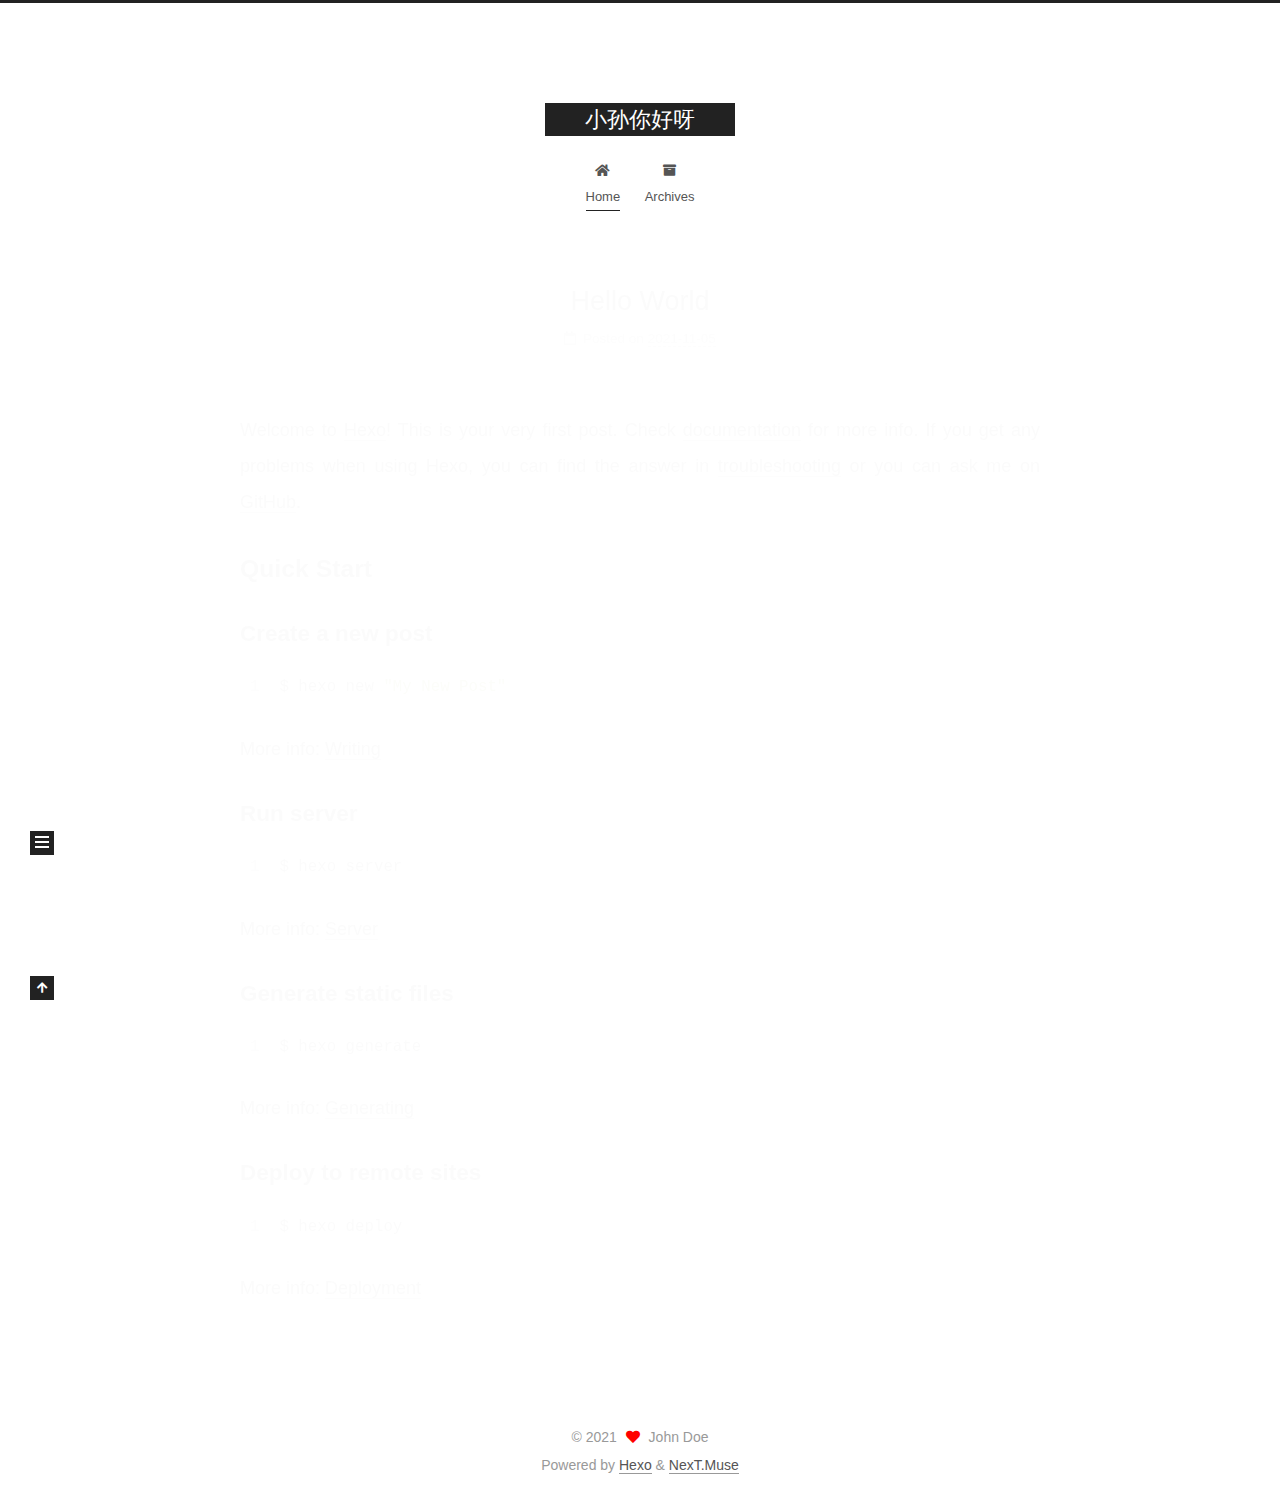
<file: index.html>
<!DOCTYPE html>
<html lang="en">
<head>
  <meta charset="UTF-8">
<meta name="viewport" content="width=device-width, initial-scale=1, maximum-scale=2">
<meta name="theme-color" content="#222">
<meta name="generator" content="Hexo 5.4.0">
  <link rel="apple-touch-icon" sizes="180x180" href="/images/apple-touch-icon-next.png">
  <link rel="icon" type="image/png" sizes="32x32" href="/images/favicon-32x32-next.png">
  <link rel="icon" type="image/png" sizes="16x16" href="/images/favicon-16x16-next.png">
  <link rel="mask-icon" href="/images/logo.svg" color="#222">

<link rel="stylesheet" href="/css/main.css">


<link rel="stylesheet" href="/lib/font-awesome/css/all.min.css">

<script id="hexo-configurations">
    var NexT = window.NexT || {};
    var CONFIG = {"hostname":"example.com","root":"/","scheme":"Muse","version":"7.8.0","exturl":false,"sidebar":{"position":"left","display":"post","padding":18,"offset":12,"onmobile":false},"copycode":{"enable":false,"show_result":false,"style":null},"back2top":{"enable":true,"sidebar":false,"scrollpercent":false},"bookmark":{"enable":false,"color":"#222","save":"auto"},"fancybox":false,"mediumzoom":false,"lazyload":false,"pangu":false,"comments":{"style":"tabs","active":null,"storage":true,"lazyload":false,"nav":null},"algolia":{"hits":{"per_page":10},"labels":{"input_placeholder":"Search for Posts","hits_empty":"We didn't find any results for the search: ${query}","hits_stats":"${hits} results found in ${time} ms"}},"localsearch":{"enable":false,"trigger":"auto","top_n_per_article":1,"unescape":false,"preload":false},"motion":{"enable":true,"async":false,"transition":{"post_block":"fadeIn","post_header":"slideDownIn","post_body":"slideDownIn","coll_header":"slideLeftIn","sidebar":"slideUpIn"}}};
  </script>

  <meta property="og:type" content="website">
<meta property="og:title" content="小孙你好呀">
<meta property="og:url" content="http://example.com/index.html">
<meta property="og:site_name" content="小孙你好呀">
<meta property="og:locale" content="en_US">
<meta property="article:author" content="John Doe">
<meta name="twitter:card" content="summary">

<link rel="canonical" href="http://example.com/">


<script id="page-configurations">
  // https://hexo.io/docs/variables.html
  CONFIG.page = {
    sidebar: "",
    isHome : true,
    isPost : false,
    lang   : 'en'
  };
</script>

  <title>小孙你好呀</title>
  






  <noscript>
  <style>
  .use-motion .brand,
  .use-motion .menu-item,
  .sidebar-inner,
  .use-motion .post-block,
  .use-motion .pagination,
  .use-motion .comments,
  .use-motion .post-header,
  .use-motion .post-body,
  .use-motion .collection-header { opacity: initial; }

  .use-motion .site-title,
  .use-motion .site-subtitle {
    opacity: initial;
    top: initial;
  }

  .use-motion .logo-line-before i { left: initial; }
  .use-motion .logo-line-after i { right: initial; }
  </style>
</noscript>

</head>

<body itemscope itemtype="http://schema.org/WebPage">
  <div class="container use-motion">
    <div class="headband"></div>

    <header class="header" itemscope itemtype="http://schema.org/WPHeader">
      <div class="header-inner"><div class="site-brand-container">
  <div class="site-nav-toggle">
    <div class="toggle" aria-label="Toggle navigation bar">
      <span class="toggle-line toggle-line-first"></span>
      <span class="toggle-line toggle-line-middle"></span>
      <span class="toggle-line toggle-line-last"></span>
    </div>
  </div>

  <div class="site-meta">

    <a href="/" class="brand" rel="start">
      <span class="logo-line-before"><i></i></span>
      <h1 class="site-title">小孙你好呀</h1>
      <span class="logo-line-after"><i></i></span>
    </a>
  </div>

  <div class="site-nav-right">
    <div class="toggle popup-trigger">
    </div>
  </div>
</div>




<nav class="site-nav">
  <ul id="menu" class="main-menu menu">
        <li class="menu-item menu-item-home">

    <a href="/" rel="section"><i class="fa fa-home fa-fw"></i>Home</a>

  </li>
        <li class="menu-item menu-item-archives">

    <a href="/archives/" rel="section"><i class="fa fa-archive fa-fw"></i>Archives</a>

  </li>
  </ul>
</nav>




</div>
    </header>

    
  <div class="back-to-top">
    <i class="fa fa-arrow-up"></i>
    <span>0%</span>
  </div>


    <main class="main">
      <div class="main-inner">
        <div class="content-wrap">
          

          <div class="content index posts-expand">
            
      
  
  
  <article itemscope itemtype="http://schema.org/Article" class="post-block" lang="en">
    <link itemprop="mainEntityOfPage" href="http://example.com/2021/11/05/hello-world/">

    <span hidden itemprop="author" itemscope itemtype="http://schema.org/Person">
      <meta itemprop="image" content="/images/avatar.gif">
      <meta itemprop="name" content="John Doe">
      <meta itemprop="description" content="">
    </span>

    <span hidden itemprop="publisher" itemscope itemtype="http://schema.org/Organization">
      <meta itemprop="name" content="小孙你好呀">
    </span>
      <header class="post-header">
        <h2 class="post-title" itemprop="name headline">
          
            <a href="/2021/11/05/hello-world/" class="post-title-link" itemprop="url">Hello World</a>
        </h2>

        <div class="post-meta">
            <span class="post-meta-item">
              <span class="post-meta-item-icon">
                <i class="far fa-calendar"></i>
              </span>
              <span class="post-meta-item-text">Posted on</span>

              <time title="Created: 2021-11-05 10:51:54" itemprop="dateCreated datePublished" datetime="2021-11-05T10:51:54+08:00">2021-11-05</time>
            </span>

          

        </div>
      </header>

    
    
    
    <div class="post-body" itemprop="articleBody">

      
          <p>Welcome to <a target="_blank" rel="noopener" href="https://hexo.io/">Hexo</a>! This is your very first post. Check <a target="_blank" rel="noopener" href="https://hexo.io/docs/">documentation</a> for more info. If you get any problems when using Hexo, you can find the answer in <a target="_blank" rel="noopener" href="https://hexo.io/docs/troubleshooting.html">troubleshooting</a> or you can ask me on <a target="_blank" rel="noopener" href="https://github.com/hexojs/hexo/issues">GitHub</a>.</p>
<h2 id="Quick-Start"><a href="#Quick-Start" class="headerlink" title="Quick Start"></a>Quick Start</h2><h3 id="Create-a-new-post"><a href="#Create-a-new-post" class="headerlink" title="Create a new post"></a>Create a new post</h3><figure class="highlight bash"><table><tr><td class="gutter"><pre><span class="line">1</span><br></pre></td><td class="code"><pre><span class="line">$ hexo new <span class="string">&quot;My New Post&quot;</span></span><br></pre></td></tr></table></figure>

<p>More info: <a target="_blank" rel="noopener" href="https://hexo.io/docs/writing.html">Writing</a></p>
<h3 id="Run-server"><a href="#Run-server" class="headerlink" title="Run server"></a>Run server</h3><figure class="highlight bash"><table><tr><td class="gutter"><pre><span class="line">1</span><br></pre></td><td class="code"><pre><span class="line">$ hexo server</span><br></pre></td></tr></table></figure>

<p>More info: <a target="_blank" rel="noopener" href="https://hexo.io/docs/server.html">Server</a></p>
<h3 id="Generate-static-files"><a href="#Generate-static-files" class="headerlink" title="Generate static files"></a>Generate static files</h3><figure class="highlight bash"><table><tr><td class="gutter"><pre><span class="line">1</span><br></pre></td><td class="code"><pre><span class="line">$ hexo generate</span><br></pre></td></tr></table></figure>

<p>More info: <a target="_blank" rel="noopener" href="https://hexo.io/docs/generating.html">Generating</a></p>
<h3 id="Deploy-to-remote-sites"><a href="#Deploy-to-remote-sites" class="headerlink" title="Deploy to remote sites"></a>Deploy to remote sites</h3><figure class="highlight bash"><table><tr><td class="gutter"><pre><span class="line">1</span><br></pre></td><td class="code"><pre><span class="line">$ hexo deploy</span><br></pre></td></tr></table></figure>

<p>More info: <a target="_blank" rel="noopener" href="https://hexo.io/docs/one-command-deployment.html">Deployment</a></p>

      
    </div>

    
    
    
      <footer class="post-footer">
        <div class="post-eof"></div>
      </footer>
  </article>
  
  
  


  



          </div>
          

<script>
  window.addEventListener('tabs:register', () => {
    let { activeClass } = CONFIG.comments;
    if (CONFIG.comments.storage) {
      activeClass = localStorage.getItem('comments_active') || activeClass;
    }
    if (activeClass) {
      let activeTab = document.querySelector(`a[href="#comment-${activeClass}"]`);
      if (activeTab) {
        activeTab.click();
      }
    }
  });
  if (CONFIG.comments.storage) {
    window.addEventListener('tabs:click', event => {
      if (!event.target.matches('.tabs-comment .tab-content .tab-pane')) return;
      let commentClass = event.target.classList[1];
      localStorage.setItem('comments_active', commentClass);
    });
  }
</script>

        </div>
          
  
  <div class="toggle sidebar-toggle">
    <span class="toggle-line toggle-line-first"></span>
    <span class="toggle-line toggle-line-middle"></span>
    <span class="toggle-line toggle-line-last"></span>
  </div>

  <aside class="sidebar">
    <div class="sidebar-inner">

      <ul class="sidebar-nav motion-element">
        <li class="sidebar-nav-toc">
          Table of Contents
        </li>
        <li class="sidebar-nav-overview">
          Overview
        </li>
      </ul>

      <!--noindex-->
      <div class="post-toc-wrap sidebar-panel">
      </div>
      <!--/noindex-->

      <div class="site-overview-wrap sidebar-panel">
        <div class="site-author motion-element" itemprop="author" itemscope itemtype="http://schema.org/Person">
  <p class="site-author-name" itemprop="name">John Doe</p>
  <div class="site-description" itemprop="description"></div>
</div>
<div class="site-state-wrap motion-element">
  <nav class="site-state">
      <div class="site-state-item site-state-posts">
          <a href="/archives/">
        
          <span class="site-state-item-count">1</span>
          <span class="site-state-item-name">posts</span>
        </a>
      </div>
  </nav>
</div>



      </div>

    </div>
  </aside>
  <div id="sidebar-dimmer"></div>


      </div>
    </main>

    <footer class="footer">
      <div class="footer-inner">
        

        

<div class="copyright">
  
  &copy; 
  <span itemprop="copyrightYear">2021</span>
  <span class="with-love">
    <i class="fa fa-heart"></i>
  </span>
  <span class="author" itemprop="copyrightHolder">John Doe</span>
</div>
  <div class="powered-by">Powered by <a href="https://hexo.io/" class="theme-link" rel="noopener" target="_blank">Hexo</a> & <a href="https://muse.theme-next.org/" class="theme-link" rel="noopener" target="_blank">NexT.Muse</a>
  </div>

        








      </div>
    </footer>
  </div>

  
  <script src="/lib/anime.min.js"></script>
  <script src="/lib/velocity/velocity.min.js"></script>
  <script src="/lib/velocity/velocity.ui.min.js"></script>

<script src="/js/utils.js"></script>

<script src="/js/motion.js"></script>


<script src="/js/schemes/muse.js"></script>


<script src="/js/next-boot.js"></script>




  















  

  

</body>
</html>
</file>
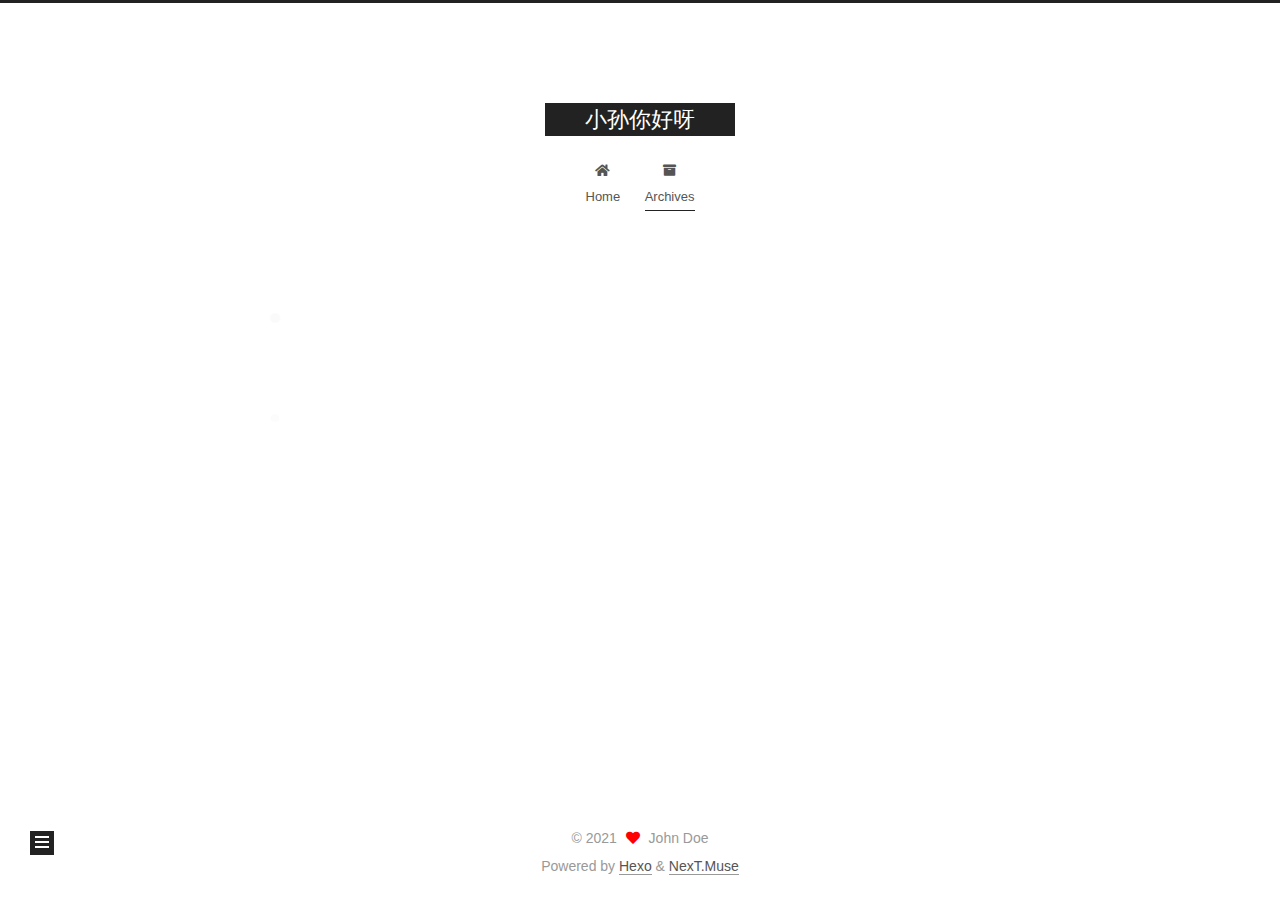
<file: archives/index.html>
<!DOCTYPE html>
<html lang="en">
<head>
  <meta charset="UTF-8">
<meta name="viewport" content="width=device-width, initial-scale=1, maximum-scale=2">
<meta name="theme-color" content="#222">
<meta name="generator" content="Hexo 5.4.0">
  <link rel="apple-touch-icon" sizes="180x180" href="/images/apple-touch-icon-next.png">
  <link rel="icon" type="image/png" sizes="32x32" href="/images/favicon-32x32-next.png">
  <link rel="icon" type="image/png" sizes="16x16" href="/images/favicon-16x16-next.png">
  <link rel="mask-icon" href="/images/logo.svg" color="#222">

<link rel="stylesheet" href="/css/main.css">


<link rel="stylesheet" href="/lib/font-awesome/css/all.min.css">

<script id="hexo-configurations">
    var NexT = window.NexT || {};
    var CONFIG = {"hostname":"example.com","root":"/","scheme":"Muse","version":"7.8.0","exturl":false,"sidebar":{"position":"left","display":"post","padding":18,"offset":12,"onmobile":false},"copycode":{"enable":false,"show_result":false,"style":null},"back2top":{"enable":true,"sidebar":false,"scrollpercent":false},"bookmark":{"enable":false,"color":"#222","save":"auto"},"fancybox":false,"mediumzoom":false,"lazyload":false,"pangu":false,"comments":{"style":"tabs","active":null,"storage":true,"lazyload":false,"nav":null},"algolia":{"hits":{"per_page":10},"labels":{"input_placeholder":"Search for Posts","hits_empty":"We didn't find any results for the search: ${query}","hits_stats":"${hits} results found in ${time} ms"}},"localsearch":{"enable":false,"trigger":"auto","top_n_per_article":1,"unescape":false,"preload":false},"motion":{"enable":true,"async":false,"transition":{"post_block":"fadeIn","post_header":"slideDownIn","post_body":"slideDownIn","coll_header":"slideLeftIn","sidebar":"slideUpIn"}}};
  </script>

  <meta property="og:type" content="website">
<meta property="og:title" content="小孙你好呀">
<meta property="og:url" content="http://example.com/archives/index.html">
<meta property="og:site_name" content="小孙你好呀">
<meta property="og:locale" content="en_US">
<meta property="article:author" content="John Doe">
<meta name="twitter:card" content="summary">

<link rel="canonical" href="http://example.com/archives/">


<script id="page-configurations">
  // https://hexo.io/docs/variables.html
  CONFIG.page = {
    sidebar: "",
    isHome : false,
    isPost : false,
    lang   : 'en'
  };
</script>

  <title>Archive | 小孙你好呀</title>
  






  <noscript>
  <style>
  .use-motion .brand,
  .use-motion .menu-item,
  .sidebar-inner,
  .use-motion .post-block,
  .use-motion .pagination,
  .use-motion .comments,
  .use-motion .post-header,
  .use-motion .post-body,
  .use-motion .collection-header { opacity: initial; }

  .use-motion .site-title,
  .use-motion .site-subtitle {
    opacity: initial;
    top: initial;
  }

  .use-motion .logo-line-before i { left: initial; }
  .use-motion .logo-line-after i { right: initial; }
  </style>
</noscript>

</head>

<body itemscope itemtype="http://schema.org/WebPage">
  <div class="container use-motion">
    <div class="headband"></div>

    <header class="header" itemscope itemtype="http://schema.org/WPHeader">
      <div class="header-inner"><div class="site-brand-container">
  <div class="site-nav-toggle">
    <div class="toggle" aria-label="Toggle navigation bar">
      <span class="toggle-line toggle-line-first"></span>
      <span class="toggle-line toggle-line-middle"></span>
      <span class="toggle-line toggle-line-last"></span>
    </div>
  </div>

  <div class="site-meta">

    <a href="/" class="brand" rel="start">
      <span class="logo-line-before"><i></i></span>
      <h1 class="site-title">小孙你好呀</h1>
      <span class="logo-line-after"><i></i></span>
    </a>
  </div>

  <div class="site-nav-right">
    <div class="toggle popup-trigger">
    </div>
  </div>
</div>




<nav class="site-nav">
  <ul id="menu" class="main-menu menu">
        <li class="menu-item menu-item-home">

    <a href="/" rel="section"><i class="fa fa-home fa-fw"></i>Home</a>

  </li>
        <li class="menu-item menu-item-archives">

    <a href="/archives/" rel="section"><i class="fa fa-archive fa-fw"></i>Archives</a>

  </li>
  </ul>
</nav>




</div>
    </header>

    
  <div class="back-to-top">
    <i class="fa fa-arrow-up"></i>
    <span>0%</span>
  </div>


    <main class="main">
      <div class="main-inner">
        <div class="content-wrap">
          

          <div class="content archive">
            

  
  
  
  <div class="post-block">
    <div class="posts-collapse">
      <div class="collection-title">
        <span class="collection-header">Um..! 1 post. Keep on posting.</span>
      </div>

      
    <div class="collection-year">
      <span class="collection-header">2021</span>
    </div>

  <article itemscope itemtype="http://schema.org/Article">
    <header class="post-header">

      <div class="post-meta">
        <time itemprop="dateCreated"
              datetime="2021-11-05T10:51:54+08:00"
              content="2021-11-05">
          11-05
        </time>
      </div>

      <div class="post-title">
          <a class="post-title-link" href="/2021/11/05/hello-world/" itemprop="url">
            <span itemprop="name">Hello World</span>
          </a>
      </div>

    </header>
  </article>


    </div>
  </div>
  
  
  

  



          </div>
          

<script>
  window.addEventListener('tabs:register', () => {
    let { activeClass } = CONFIG.comments;
    if (CONFIG.comments.storage) {
      activeClass = localStorage.getItem('comments_active') || activeClass;
    }
    if (activeClass) {
      let activeTab = document.querySelector(`a[href="#comment-${activeClass}"]`);
      if (activeTab) {
        activeTab.click();
      }
    }
  });
  if (CONFIG.comments.storage) {
    window.addEventListener('tabs:click', event => {
      if (!event.target.matches('.tabs-comment .tab-content .tab-pane')) return;
      let commentClass = event.target.classList[1];
      localStorage.setItem('comments_active', commentClass);
    });
  }
</script>

        </div>
          
  
  <div class="toggle sidebar-toggle">
    <span class="toggle-line toggle-line-first"></span>
    <span class="toggle-line toggle-line-middle"></span>
    <span class="toggle-line toggle-line-last"></span>
  </div>

  <aside class="sidebar">
    <div class="sidebar-inner">

      <ul class="sidebar-nav motion-element">
        <li class="sidebar-nav-toc">
          Table of Contents
        </li>
        <li class="sidebar-nav-overview">
          Overview
        </li>
      </ul>

      <!--noindex-->
      <div class="post-toc-wrap sidebar-panel">
      </div>
      <!--/noindex-->

      <div class="site-overview-wrap sidebar-panel">
        <div class="site-author motion-element" itemprop="author" itemscope itemtype="http://schema.org/Person">
  <p class="site-author-name" itemprop="name">John Doe</p>
  <div class="site-description" itemprop="description"></div>
</div>
<div class="site-state-wrap motion-element">
  <nav class="site-state">
      <div class="site-state-item site-state-posts">
          <a href="/archives/">
        
          <span class="site-state-item-count">1</span>
          <span class="site-state-item-name">posts</span>
        </a>
      </div>
  </nav>
</div>



      </div>

    </div>
  </aside>
  <div id="sidebar-dimmer"></div>


      </div>
    </main>

    <footer class="footer">
      <div class="footer-inner">
        

        

<div class="copyright">
  
  &copy; 
  <span itemprop="copyrightYear">2021</span>
  <span class="with-love">
    <i class="fa fa-heart"></i>
  </span>
  <span class="author" itemprop="copyrightHolder">John Doe</span>
</div>
  <div class="powered-by">Powered by <a href="https://hexo.io/" class="theme-link" rel="noopener" target="_blank">Hexo</a> & <a href="https://muse.theme-next.org/" class="theme-link" rel="noopener" target="_blank">NexT.Muse</a>
  </div>

        








      </div>
    </footer>
  </div>

  
  <script src="/lib/anime.min.js"></script>
  <script src="/lib/velocity/velocity.min.js"></script>
  <script src="/lib/velocity/velocity.ui.min.js"></script>

<script src="/js/utils.js"></script>

<script src="/js/motion.js"></script>


<script src="/js/schemes/muse.js"></script>


<script src="/js/next-boot.js"></script>




  















  

  

</body>
</html>
</file>
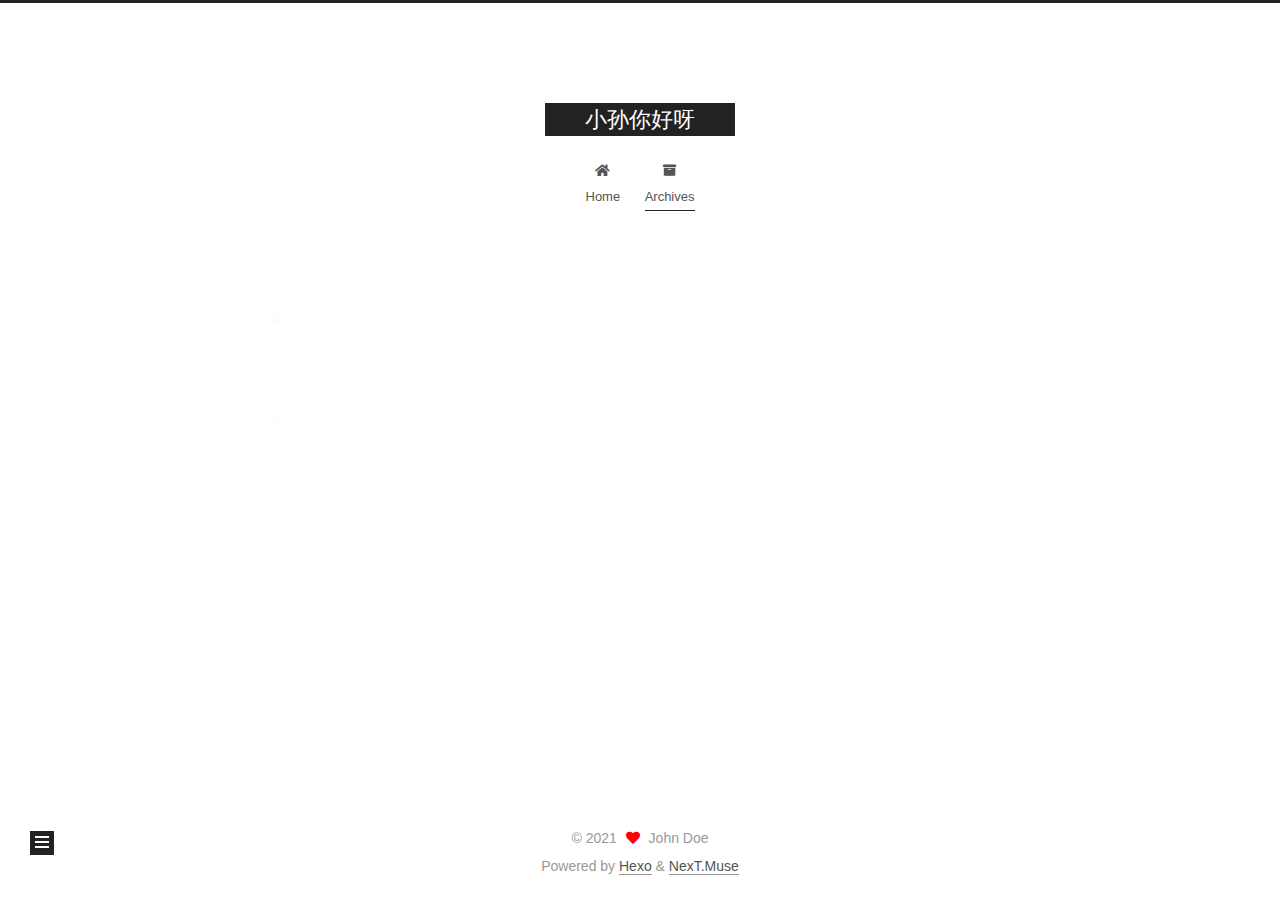
<file: archives/2021/index.html>
<!DOCTYPE html>
<html lang="en">
<head>
  <meta charset="UTF-8">
<meta name="viewport" content="width=device-width, initial-scale=1, maximum-scale=2">
<meta name="theme-color" content="#222">
<meta name="generator" content="Hexo 5.4.0">
  <link rel="apple-touch-icon" sizes="180x180" href="/images/apple-touch-icon-next.png">
  <link rel="icon" type="image/png" sizes="32x32" href="/images/favicon-32x32-next.png">
  <link rel="icon" type="image/png" sizes="16x16" href="/images/favicon-16x16-next.png">
  <link rel="mask-icon" href="/images/logo.svg" color="#222">

<link rel="stylesheet" href="/css/main.css">


<link rel="stylesheet" href="/lib/font-awesome/css/all.min.css">

<script id="hexo-configurations">
    var NexT = window.NexT || {};
    var CONFIG = {"hostname":"example.com","root":"/","scheme":"Muse","version":"7.8.0","exturl":false,"sidebar":{"position":"left","display":"post","padding":18,"offset":12,"onmobile":false},"copycode":{"enable":false,"show_result":false,"style":null},"back2top":{"enable":true,"sidebar":false,"scrollpercent":false},"bookmark":{"enable":false,"color":"#222","save":"auto"},"fancybox":false,"mediumzoom":false,"lazyload":false,"pangu":false,"comments":{"style":"tabs","active":null,"storage":true,"lazyload":false,"nav":null},"algolia":{"hits":{"per_page":10},"labels":{"input_placeholder":"Search for Posts","hits_empty":"We didn't find any results for the search: ${query}","hits_stats":"${hits} results found in ${time} ms"}},"localsearch":{"enable":false,"trigger":"auto","top_n_per_article":1,"unescape":false,"preload":false},"motion":{"enable":true,"async":false,"transition":{"post_block":"fadeIn","post_header":"slideDownIn","post_body":"slideDownIn","coll_header":"slideLeftIn","sidebar":"slideUpIn"}}};
  </script>

  <meta property="og:type" content="website">
<meta property="og:title" content="小孙你好呀">
<meta property="og:url" content="http://example.com/archives/2021/index.html">
<meta property="og:site_name" content="小孙你好呀">
<meta property="og:locale" content="en_US">
<meta property="article:author" content="John Doe">
<meta name="twitter:card" content="summary">

<link rel="canonical" href="http://example.com/archives/2021/">


<script id="page-configurations">
  // https://hexo.io/docs/variables.html
  CONFIG.page = {
    sidebar: "",
    isHome : false,
    isPost : false,
    lang   : 'en'
  };
</script>

  <title>Archive | 小孙你好呀</title>
  






  <noscript>
  <style>
  .use-motion .brand,
  .use-motion .menu-item,
  .sidebar-inner,
  .use-motion .post-block,
  .use-motion .pagination,
  .use-motion .comments,
  .use-motion .post-header,
  .use-motion .post-body,
  .use-motion .collection-header { opacity: initial; }

  .use-motion .site-title,
  .use-motion .site-subtitle {
    opacity: initial;
    top: initial;
  }

  .use-motion .logo-line-before i { left: initial; }
  .use-motion .logo-line-after i { right: initial; }
  </style>
</noscript>

</head>

<body itemscope itemtype="http://schema.org/WebPage">
  <div class="container use-motion">
    <div class="headband"></div>

    <header class="header" itemscope itemtype="http://schema.org/WPHeader">
      <div class="header-inner"><div class="site-brand-container">
  <div class="site-nav-toggle">
    <div class="toggle" aria-label="Toggle navigation bar">
      <span class="toggle-line toggle-line-first"></span>
      <span class="toggle-line toggle-line-middle"></span>
      <span class="toggle-line toggle-line-last"></span>
    </div>
  </div>

  <div class="site-meta">

    <a href="/" class="brand" rel="start">
      <span class="logo-line-before"><i></i></span>
      <h1 class="site-title">小孙你好呀</h1>
      <span class="logo-line-after"><i></i></span>
    </a>
  </div>

  <div class="site-nav-right">
    <div class="toggle popup-trigger">
    </div>
  </div>
</div>




<nav class="site-nav">
  <ul id="menu" class="main-menu menu">
        <li class="menu-item menu-item-home">

    <a href="/" rel="section"><i class="fa fa-home fa-fw"></i>Home</a>

  </li>
        <li class="menu-item menu-item-archives">

    <a href="/archives/" rel="section"><i class="fa fa-archive fa-fw"></i>Archives</a>

  </li>
  </ul>
</nav>




</div>
    </header>

    
  <div class="back-to-top">
    <i class="fa fa-arrow-up"></i>
    <span>0%</span>
  </div>


    <main class="main">
      <div class="main-inner">
        <div class="content-wrap">
          

          <div class="content archive">
            

  
  
  
  <div class="post-block">
    <div class="posts-collapse">
      <div class="collection-title">
        <span class="collection-header">Um..! 1 post. Keep on posting.</span>
      </div>

      
    <div class="collection-year">
      <span class="collection-header">2021</span>
    </div>

  <article itemscope itemtype="http://schema.org/Article">
    <header class="post-header">

      <div class="post-meta">
        <time itemprop="dateCreated"
              datetime="2021-11-05T10:51:54+08:00"
              content="2021-11-05">
          11-05
        </time>
      </div>

      <div class="post-title">
          <a class="post-title-link" href="/2021/11/05/hello-world/" itemprop="url">
            <span itemprop="name">Hello World</span>
          </a>
      </div>

    </header>
  </article>


    </div>
  </div>
  
  
  

  



          </div>
          

<script>
  window.addEventListener('tabs:register', () => {
    let { activeClass } = CONFIG.comments;
    if (CONFIG.comments.storage) {
      activeClass = localStorage.getItem('comments_active') || activeClass;
    }
    if (activeClass) {
      let activeTab = document.querySelector(`a[href="#comment-${activeClass}"]`);
      if (activeTab) {
        activeTab.click();
      }
    }
  });
  if (CONFIG.comments.storage) {
    window.addEventListener('tabs:click', event => {
      if (!event.target.matches('.tabs-comment .tab-content .tab-pane')) return;
      let commentClass = event.target.classList[1];
      localStorage.setItem('comments_active', commentClass);
    });
  }
</script>

        </div>
          
  
  <div class="toggle sidebar-toggle">
    <span class="toggle-line toggle-line-first"></span>
    <span class="toggle-line toggle-line-middle"></span>
    <span class="toggle-line toggle-line-last"></span>
  </div>

  <aside class="sidebar">
    <div class="sidebar-inner">

      <ul class="sidebar-nav motion-element">
        <li class="sidebar-nav-toc">
          Table of Contents
        </li>
        <li class="sidebar-nav-overview">
          Overview
        </li>
      </ul>

      <!--noindex-->
      <div class="post-toc-wrap sidebar-panel">
      </div>
      <!--/noindex-->

      <div class="site-overview-wrap sidebar-panel">
        <div class="site-author motion-element" itemprop="author" itemscope itemtype="http://schema.org/Person">
  <p class="site-author-name" itemprop="name">John Doe</p>
  <div class="site-description" itemprop="description"></div>
</div>
<div class="site-state-wrap motion-element">
  <nav class="site-state">
      <div class="site-state-item site-state-posts">
          <a href="/archives/">
        
          <span class="site-state-item-count">1</span>
          <span class="site-state-item-name">posts</span>
        </a>
      </div>
  </nav>
</div>



      </div>

    </div>
  </aside>
  <div id="sidebar-dimmer"></div>


      </div>
    </main>

    <footer class="footer">
      <div class="footer-inner">
        

        

<div class="copyright">
  
  &copy; 
  <span itemprop="copyrightYear">2021</span>
  <span class="with-love">
    <i class="fa fa-heart"></i>
  </span>
  <span class="author" itemprop="copyrightHolder">John Doe</span>
</div>
  <div class="powered-by">Powered by <a href="https://hexo.io/" class="theme-link" rel="noopener" target="_blank">Hexo</a> & <a href="https://muse.theme-next.org/" class="theme-link" rel="noopener" target="_blank">NexT.Muse</a>
  </div>

        








      </div>
    </footer>
  </div>

  
  <script src="/lib/anime.min.js"></script>
  <script src="/lib/velocity/velocity.min.js"></script>
  <script src="/lib/velocity/velocity.ui.min.js"></script>

<script src="/js/utils.js"></script>

<script src="/js/motion.js"></script>


<script src="/js/schemes/muse.js"></script>


<script src="/js/next-boot.js"></script>




  















  

  

</body>
</html>
</file>
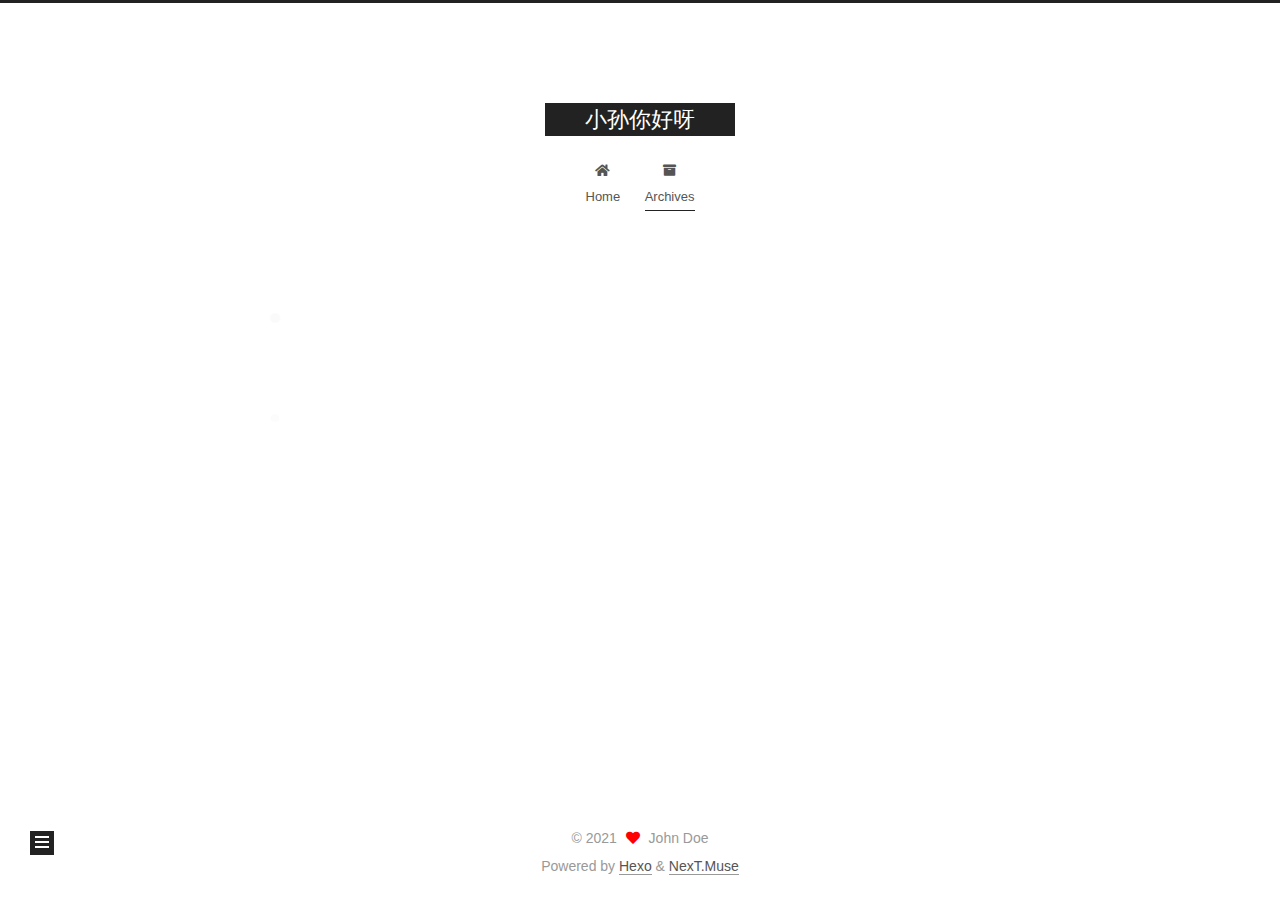
<file: archives/2021/11/index.html>
<!DOCTYPE html>
<html lang="en">
<head>
  <meta charset="UTF-8">
<meta name="viewport" content="width=device-width, initial-scale=1, maximum-scale=2">
<meta name="theme-color" content="#222">
<meta name="generator" content="Hexo 5.4.0">
  <link rel="apple-touch-icon" sizes="180x180" href="/images/apple-touch-icon-next.png">
  <link rel="icon" type="image/png" sizes="32x32" href="/images/favicon-32x32-next.png">
  <link rel="icon" type="image/png" sizes="16x16" href="/images/favicon-16x16-next.png">
  <link rel="mask-icon" href="/images/logo.svg" color="#222">

<link rel="stylesheet" href="/css/main.css">


<link rel="stylesheet" href="/lib/font-awesome/css/all.min.css">

<script id="hexo-configurations">
    var NexT = window.NexT || {};
    var CONFIG = {"hostname":"example.com","root":"/","scheme":"Muse","version":"7.8.0","exturl":false,"sidebar":{"position":"left","display":"post","padding":18,"offset":12,"onmobile":false},"copycode":{"enable":false,"show_result":false,"style":null},"back2top":{"enable":true,"sidebar":false,"scrollpercent":false},"bookmark":{"enable":false,"color":"#222","save":"auto"},"fancybox":false,"mediumzoom":false,"lazyload":false,"pangu":false,"comments":{"style":"tabs","active":null,"storage":true,"lazyload":false,"nav":null},"algolia":{"hits":{"per_page":10},"labels":{"input_placeholder":"Search for Posts","hits_empty":"We didn't find any results for the search: ${query}","hits_stats":"${hits} results found in ${time} ms"}},"localsearch":{"enable":false,"trigger":"auto","top_n_per_article":1,"unescape":false,"preload":false},"motion":{"enable":true,"async":false,"transition":{"post_block":"fadeIn","post_header":"slideDownIn","post_body":"slideDownIn","coll_header":"slideLeftIn","sidebar":"slideUpIn"}}};
  </script>

  <meta property="og:type" content="website">
<meta property="og:title" content="小孙你好呀">
<meta property="og:url" content="http://example.com/archives/2021/11/index.html">
<meta property="og:site_name" content="小孙你好呀">
<meta property="og:locale" content="en_US">
<meta property="article:author" content="John Doe">
<meta name="twitter:card" content="summary">

<link rel="canonical" href="http://example.com/archives/2021/11/">


<script id="page-configurations">
  // https://hexo.io/docs/variables.html
  CONFIG.page = {
    sidebar: "",
    isHome : false,
    isPost : false,
    lang   : 'en'
  };
</script>

  <title>Archive | 小孙你好呀</title>
  






  <noscript>
  <style>
  .use-motion .brand,
  .use-motion .menu-item,
  .sidebar-inner,
  .use-motion .post-block,
  .use-motion .pagination,
  .use-motion .comments,
  .use-motion .post-header,
  .use-motion .post-body,
  .use-motion .collection-header { opacity: initial; }

  .use-motion .site-title,
  .use-motion .site-subtitle {
    opacity: initial;
    top: initial;
  }

  .use-motion .logo-line-before i { left: initial; }
  .use-motion .logo-line-after i { right: initial; }
  </style>
</noscript>

</head>

<body itemscope itemtype="http://schema.org/WebPage">
  <div class="container use-motion">
    <div class="headband"></div>

    <header class="header" itemscope itemtype="http://schema.org/WPHeader">
      <div class="header-inner"><div class="site-brand-container">
  <div class="site-nav-toggle">
    <div class="toggle" aria-label="Toggle navigation bar">
      <span class="toggle-line toggle-line-first"></span>
      <span class="toggle-line toggle-line-middle"></span>
      <span class="toggle-line toggle-line-last"></span>
    </div>
  </div>

  <div class="site-meta">

    <a href="/" class="brand" rel="start">
      <span class="logo-line-before"><i></i></span>
      <h1 class="site-title">小孙你好呀</h1>
      <span class="logo-line-after"><i></i></span>
    </a>
  </div>

  <div class="site-nav-right">
    <div class="toggle popup-trigger">
    </div>
  </div>
</div>




<nav class="site-nav">
  <ul id="menu" class="main-menu menu">
        <li class="menu-item menu-item-home">

    <a href="/" rel="section"><i class="fa fa-home fa-fw"></i>Home</a>

  </li>
        <li class="menu-item menu-item-archives">

    <a href="/archives/" rel="section"><i class="fa fa-archive fa-fw"></i>Archives</a>

  </li>
  </ul>
</nav>




</div>
    </header>

    
  <div class="back-to-top">
    <i class="fa fa-arrow-up"></i>
    <span>0%</span>
  </div>


    <main class="main">
      <div class="main-inner">
        <div class="content-wrap">
          

          <div class="content archive">
            

  
  
  
  <div class="post-block">
    <div class="posts-collapse">
      <div class="collection-title">
        <span class="collection-header">Um..! 1 post. Keep on posting.</span>
      </div>

      
    <div class="collection-year">
      <span class="collection-header">2021</span>
    </div>

  <article itemscope itemtype="http://schema.org/Article">
    <header class="post-header">

      <div class="post-meta">
        <time itemprop="dateCreated"
              datetime="2021-11-05T10:51:54+08:00"
              content="2021-11-05">
          11-05
        </time>
      </div>

      <div class="post-title">
          <a class="post-title-link" href="/2021/11/05/hello-world/" itemprop="url">
            <span itemprop="name">Hello World</span>
          </a>
      </div>

    </header>
  </article>


    </div>
  </div>
  
  
  

  



          </div>
          

<script>
  window.addEventListener('tabs:register', () => {
    let { activeClass } = CONFIG.comments;
    if (CONFIG.comments.storage) {
      activeClass = localStorage.getItem('comments_active') || activeClass;
    }
    if (activeClass) {
      let activeTab = document.querySelector(`a[href="#comment-${activeClass}"]`);
      if (activeTab) {
        activeTab.click();
      }
    }
  });
  if (CONFIG.comments.storage) {
    window.addEventListener('tabs:click', event => {
      if (!event.target.matches('.tabs-comment .tab-content .tab-pane')) return;
      let commentClass = event.target.classList[1];
      localStorage.setItem('comments_active', commentClass);
    });
  }
</script>

        </div>
          
  
  <div class="toggle sidebar-toggle">
    <span class="toggle-line toggle-line-first"></span>
    <span class="toggle-line toggle-line-middle"></span>
    <span class="toggle-line toggle-line-last"></span>
  </div>

  <aside class="sidebar">
    <div class="sidebar-inner">

      <ul class="sidebar-nav motion-element">
        <li class="sidebar-nav-toc">
          Table of Contents
        </li>
        <li class="sidebar-nav-overview">
          Overview
        </li>
      </ul>

      <!--noindex-->
      <div class="post-toc-wrap sidebar-panel">
      </div>
      <!--/noindex-->

      <div class="site-overview-wrap sidebar-panel">
        <div class="site-author motion-element" itemprop="author" itemscope itemtype="http://schema.org/Person">
  <p class="site-author-name" itemprop="name">John Doe</p>
  <div class="site-description" itemprop="description"></div>
</div>
<div class="site-state-wrap motion-element">
  <nav class="site-state">
      <div class="site-state-item site-state-posts">
          <a href="/archives/">
        
          <span class="site-state-item-count">1</span>
          <span class="site-state-item-name">posts</span>
        </a>
      </div>
  </nav>
</div>



      </div>

    </div>
  </aside>
  <div id="sidebar-dimmer"></div>


      </div>
    </main>

    <footer class="footer">
      <div class="footer-inner">
        

        

<div class="copyright">
  
  &copy; 
  <span itemprop="copyrightYear">2021</span>
  <span class="with-love">
    <i class="fa fa-heart"></i>
  </span>
  <span class="author" itemprop="copyrightHolder">John Doe</span>
</div>
  <div class="powered-by">Powered by <a href="https://hexo.io/" class="theme-link" rel="noopener" target="_blank">Hexo</a> & <a href="https://muse.theme-next.org/" class="theme-link" rel="noopener" target="_blank">NexT.Muse</a>
  </div>

        








      </div>
    </footer>
  </div>

  
  <script src="/lib/anime.min.js"></script>
  <script src="/lib/velocity/velocity.min.js"></script>
  <script src="/lib/velocity/velocity.ui.min.js"></script>

<script src="/js/utils.js"></script>

<script src="/js/motion.js"></script>


<script src="/js/schemes/muse.js"></script>


<script src="/js/next-boot.js"></script>




  















  

  

</body>
</html>
</file>
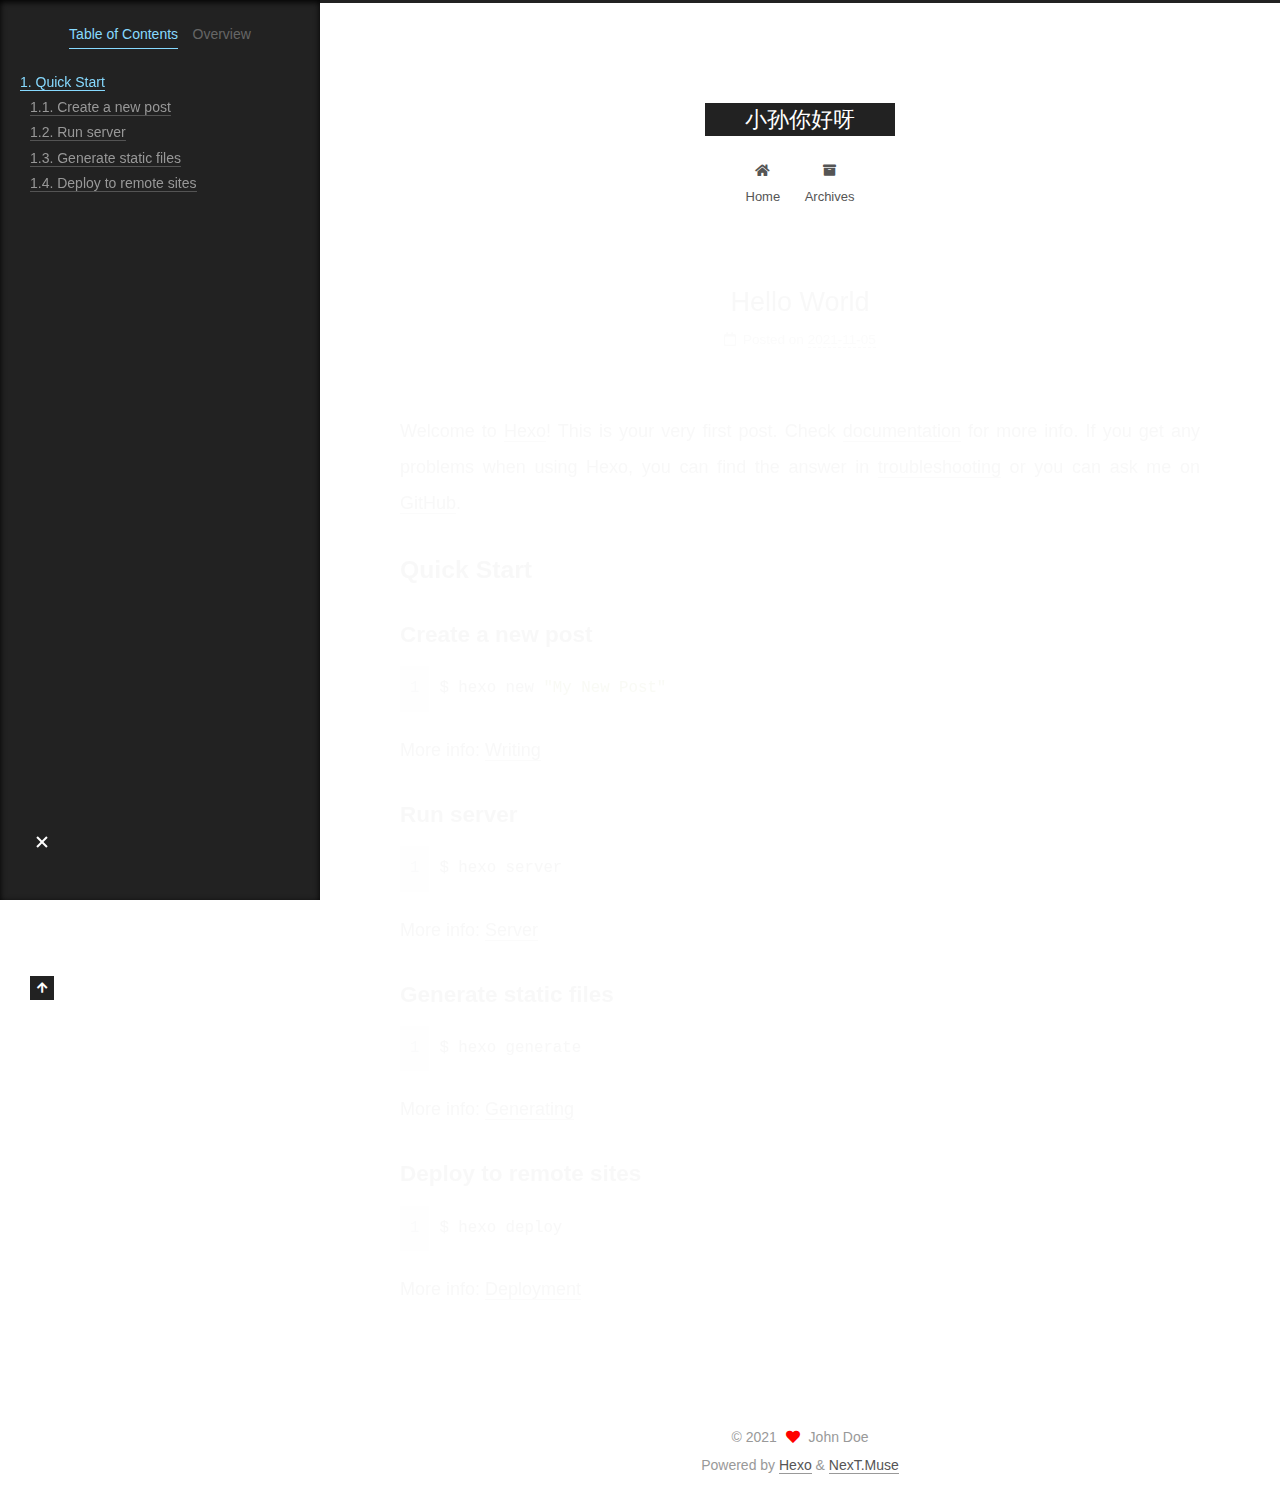
<file: 2021/11/05/hello-world/index.html>
<!DOCTYPE html>
<html lang="en">
<head>
  <meta charset="UTF-8">
<meta name="viewport" content="width=device-width, initial-scale=1, maximum-scale=2">
<meta name="theme-color" content="#222">
<meta name="generator" content="Hexo 5.4.0">
  <link rel="apple-touch-icon" sizes="180x180" href="/images/apple-touch-icon-next.png">
  <link rel="icon" type="image/png" sizes="32x32" href="/images/favicon-32x32-next.png">
  <link rel="icon" type="image/png" sizes="16x16" href="/images/favicon-16x16-next.png">
  <link rel="mask-icon" href="/images/logo.svg" color="#222">

<link rel="stylesheet" href="/css/main.css">


<link rel="stylesheet" href="/lib/font-awesome/css/all.min.css">

<script id="hexo-configurations">
    var NexT = window.NexT || {};
    var CONFIG = {"hostname":"example.com","root":"/","scheme":"Muse","version":"7.8.0","exturl":false,"sidebar":{"position":"left","display":"post","padding":18,"offset":12,"onmobile":false},"copycode":{"enable":false,"show_result":false,"style":null},"back2top":{"enable":true,"sidebar":false,"scrollpercent":false},"bookmark":{"enable":false,"color":"#222","save":"auto"},"fancybox":false,"mediumzoom":false,"lazyload":false,"pangu":false,"comments":{"style":"tabs","active":null,"storage":true,"lazyload":false,"nav":null},"algolia":{"hits":{"per_page":10},"labels":{"input_placeholder":"Search for Posts","hits_empty":"We didn't find any results for the search: ${query}","hits_stats":"${hits} results found in ${time} ms"}},"localsearch":{"enable":false,"trigger":"auto","top_n_per_article":1,"unescape":false,"preload":false},"motion":{"enable":true,"async":false,"transition":{"post_block":"fadeIn","post_header":"slideDownIn","post_body":"slideDownIn","coll_header":"slideLeftIn","sidebar":"slideUpIn"}}};
  </script>

  <meta name="description" content="Welcome to Hexo! This is your very first post. Check documentation for more info. If you get any problems when using Hexo, you can find the answer in troubleshooting or you can ask me on GitHub. Quick">
<meta property="og:type" content="article">
<meta property="og:title" content="Hello World">
<meta property="og:url" content="http://example.com/2021/11/05/hello-world/index.html">
<meta property="og:site_name" content="小孙你好呀">
<meta property="og:description" content="Welcome to Hexo! This is your very first post. Check documentation for more info. If you get any problems when using Hexo, you can find the answer in troubleshooting or you can ask me on GitHub. Quick">
<meta property="og:locale" content="en_US">
<meta property="article:published_time" content="2021-11-05T02:51:54.465Z">
<meta property="article:modified_time" content="2021-11-05T02:51:54.465Z">
<meta property="article:author" content="John Doe">
<meta name="twitter:card" content="summary">

<link rel="canonical" href="http://example.com/2021/11/05/hello-world/">


<script id="page-configurations">
  // https://hexo.io/docs/variables.html
  CONFIG.page = {
    sidebar: "",
    isHome : false,
    isPost : true,
    lang   : 'en'
  };
</script>

  <title>Hello World | 小孙你好呀</title>
  






  <noscript>
  <style>
  .use-motion .brand,
  .use-motion .menu-item,
  .sidebar-inner,
  .use-motion .post-block,
  .use-motion .pagination,
  .use-motion .comments,
  .use-motion .post-header,
  .use-motion .post-body,
  .use-motion .collection-header { opacity: initial; }

  .use-motion .site-title,
  .use-motion .site-subtitle {
    opacity: initial;
    top: initial;
  }

  .use-motion .logo-line-before i { left: initial; }
  .use-motion .logo-line-after i { right: initial; }
  </style>
</noscript>

</head>

<body itemscope itemtype="http://schema.org/WebPage">
  <div class="container use-motion">
    <div class="headband"></div>

    <header class="header" itemscope itemtype="http://schema.org/WPHeader">
      <div class="header-inner"><div class="site-brand-container">
  <div class="site-nav-toggle">
    <div class="toggle" aria-label="Toggle navigation bar">
      <span class="toggle-line toggle-line-first"></span>
      <span class="toggle-line toggle-line-middle"></span>
      <span class="toggle-line toggle-line-last"></span>
    </div>
  </div>

  <div class="site-meta">

    <a href="/" class="brand" rel="start">
      <span class="logo-line-before"><i></i></span>
      <h1 class="site-title">小孙你好呀</h1>
      <span class="logo-line-after"><i></i></span>
    </a>
  </div>

  <div class="site-nav-right">
    <div class="toggle popup-trigger">
    </div>
  </div>
</div>




<nav class="site-nav">
  <ul id="menu" class="main-menu menu">
        <li class="menu-item menu-item-home">

    <a href="/" rel="section"><i class="fa fa-home fa-fw"></i>Home</a>

  </li>
        <li class="menu-item menu-item-archives">

    <a href="/archives/" rel="section"><i class="fa fa-archive fa-fw"></i>Archives</a>

  </li>
  </ul>
</nav>




</div>
    </header>

    
  <div class="back-to-top">
    <i class="fa fa-arrow-up"></i>
    <span>0%</span>
  </div>


    <main class="main">
      <div class="main-inner">
        <div class="content-wrap">
          

          <div class="content post posts-expand">
            

    
  
  
  <article itemscope itemtype="http://schema.org/Article" class="post-block" lang="en">
    <link itemprop="mainEntityOfPage" href="http://example.com/2021/11/05/hello-world/">

    <span hidden itemprop="author" itemscope itemtype="http://schema.org/Person">
      <meta itemprop="image" content="/images/avatar.gif">
      <meta itemprop="name" content="John Doe">
      <meta itemprop="description" content="">
    </span>

    <span hidden itemprop="publisher" itemscope itemtype="http://schema.org/Organization">
      <meta itemprop="name" content="小孙你好呀">
    </span>
      <header class="post-header">
        <h1 class="post-title" itemprop="name headline">
          Hello World
        </h1>

        <div class="post-meta">
            <span class="post-meta-item">
              <span class="post-meta-item-icon">
                <i class="far fa-calendar"></i>
              </span>
              <span class="post-meta-item-text">Posted on</span>

              <time title="Created: 2021-11-05 10:51:54" itemprop="dateCreated datePublished" datetime="2021-11-05T10:51:54+08:00">2021-11-05</time>
            </span>

          

        </div>
      </header>

    
    
    
    <div class="post-body" itemprop="articleBody">

      
        <p>Welcome to <a target="_blank" rel="noopener" href="https://hexo.io/">Hexo</a>! This is your very first post. Check <a target="_blank" rel="noopener" href="https://hexo.io/docs/">documentation</a> for more info. If you get any problems when using Hexo, you can find the answer in <a target="_blank" rel="noopener" href="https://hexo.io/docs/troubleshooting.html">troubleshooting</a> or you can ask me on <a target="_blank" rel="noopener" href="https://github.com/hexojs/hexo/issues">GitHub</a>.</p>
<h2 id="Quick-Start"><a href="#Quick-Start" class="headerlink" title="Quick Start"></a>Quick Start</h2><h3 id="Create-a-new-post"><a href="#Create-a-new-post" class="headerlink" title="Create a new post"></a>Create a new post</h3><figure class="highlight bash"><table><tr><td class="gutter"><pre><span class="line">1</span><br></pre></td><td class="code"><pre><span class="line">$ hexo new <span class="string">&quot;My New Post&quot;</span></span><br></pre></td></tr></table></figure>

<p>More info: <a target="_blank" rel="noopener" href="https://hexo.io/docs/writing.html">Writing</a></p>
<h3 id="Run-server"><a href="#Run-server" class="headerlink" title="Run server"></a>Run server</h3><figure class="highlight bash"><table><tr><td class="gutter"><pre><span class="line">1</span><br></pre></td><td class="code"><pre><span class="line">$ hexo server</span><br></pre></td></tr></table></figure>

<p>More info: <a target="_blank" rel="noopener" href="https://hexo.io/docs/server.html">Server</a></p>
<h3 id="Generate-static-files"><a href="#Generate-static-files" class="headerlink" title="Generate static files"></a>Generate static files</h3><figure class="highlight bash"><table><tr><td class="gutter"><pre><span class="line">1</span><br></pre></td><td class="code"><pre><span class="line">$ hexo generate</span><br></pre></td></tr></table></figure>

<p>More info: <a target="_blank" rel="noopener" href="https://hexo.io/docs/generating.html">Generating</a></p>
<h3 id="Deploy-to-remote-sites"><a href="#Deploy-to-remote-sites" class="headerlink" title="Deploy to remote sites"></a>Deploy to remote sites</h3><figure class="highlight bash"><table><tr><td class="gutter"><pre><span class="line">1</span><br></pre></td><td class="code"><pre><span class="line">$ hexo deploy</span><br></pre></td></tr></table></figure>

<p>More info: <a target="_blank" rel="noopener" href="https://hexo.io/docs/one-command-deployment.html">Deployment</a></p>

    </div>

    
    
    

      <footer class="post-footer">

        


        
      </footer>
    
  </article>
  
  
  



          </div>
          

<script>
  window.addEventListener('tabs:register', () => {
    let { activeClass } = CONFIG.comments;
    if (CONFIG.comments.storage) {
      activeClass = localStorage.getItem('comments_active') || activeClass;
    }
    if (activeClass) {
      let activeTab = document.querySelector(`a[href="#comment-${activeClass}"]`);
      if (activeTab) {
        activeTab.click();
      }
    }
  });
  if (CONFIG.comments.storage) {
    window.addEventListener('tabs:click', event => {
      if (!event.target.matches('.tabs-comment .tab-content .tab-pane')) return;
      let commentClass = event.target.classList[1];
      localStorage.setItem('comments_active', commentClass);
    });
  }
</script>

        </div>
          
  
  <div class="toggle sidebar-toggle">
    <span class="toggle-line toggle-line-first"></span>
    <span class="toggle-line toggle-line-middle"></span>
    <span class="toggle-line toggle-line-last"></span>
  </div>

  <aside class="sidebar">
    <div class="sidebar-inner">

      <ul class="sidebar-nav motion-element">
        <li class="sidebar-nav-toc">
          Table of Contents
        </li>
        <li class="sidebar-nav-overview">
          Overview
        </li>
      </ul>

      <!--noindex-->
      <div class="post-toc-wrap sidebar-panel">
          <div class="post-toc motion-element"><ol class="nav"><li class="nav-item nav-level-2"><a class="nav-link" href="#Quick-Start"><span class="nav-number">1.</span> <span class="nav-text">Quick Start</span></a><ol class="nav-child"><li class="nav-item nav-level-3"><a class="nav-link" href="#Create-a-new-post"><span class="nav-number">1.1.</span> <span class="nav-text">Create a new post</span></a></li><li class="nav-item nav-level-3"><a class="nav-link" href="#Run-server"><span class="nav-number">1.2.</span> <span class="nav-text">Run server</span></a></li><li class="nav-item nav-level-3"><a class="nav-link" href="#Generate-static-files"><span class="nav-number">1.3.</span> <span class="nav-text">Generate static files</span></a></li><li class="nav-item nav-level-3"><a class="nav-link" href="#Deploy-to-remote-sites"><span class="nav-number">1.4.</span> <span class="nav-text">Deploy to remote sites</span></a></li></ol></li></ol></div>
      </div>
      <!--/noindex-->

      <div class="site-overview-wrap sidebar-panel">
        <div class="site-author motion-element" itemprop="author" itemscope itemtype="http://schema.org/Person">
  <p class="site-author-name" itemprop="name">John Doe</p>
  <div class="site-description" itemprop="description"></div>
</div>
<div class="site-state-wrap motion-element">
  <nav class="site-state">
      <div class="site-state-item site-state-posts">
          <a href="/archives/">
        
          <span class="site-state-item-count">1</span>
          <span class="site-state-item-name">posts</span>
        </a>
      </div>
  </nav>
</div>



      </div>

    </div>
  </aside>
  <div id="sidebar-dimmer"></div>


      </div>
    </main>

    <footer class="footer">
      <div class="footer-inner">
        

        

<div class="copyright">
  
  &copy; 
  <span itemprop="copyrightYear">2021</span>
  <span class="with-love">
    <i class="fa fa-heart"></i>
  </span>
  <span class="author" itemprop="copyrightHolder">John Doe</span>
</div>
  <div class="powered-by">Powered by <a href="https://hexo.io/" class="theme-link" rel="noopener" target="_blank">Hexo</a> & <a href="https://muse.theme-next.org/" class="theme-link" rel="noopener" target="_blank">NexT.Muse</a>
  </div>

        








      </div>
    </footer>
  </div>

  
  <script src="/lib/anime.min.js"></script>
  <script src="/lib/velocity/velocity.min.js"></script>
  <script src="/lib/velocity/velocity.ui.min.js"></script>

<script src="/js/utils.js"></script>

<script src="/js/motion.js"></script>


<script src="/js/schemes/muse.js"></script>


<script src="/js/next-boot.js"></script>




  















  

  

</body>
</html>
</file>
<file: css/main.css>
:root {
  --body-bg-color: #fff;
  --content-bg-color: #fff;
  --card-bg-color: #f5f5f5;
  --text-color: #555;
  --blockquote-color: #666;
  --link-color: #555;
  --link-hover-color: #222;
  --brand-color: #fff;
  --brand-hover-color: #fff;
  --table-row-odd-bg-color: #f9f9f9;
  --table-row-hover-bg-color: #f5f5f5;
  --menu-item-bg-color: #f5f5f5;
  --btn-default-bg: #222;
  --btn-default-color: #fff;
  --btn-default-border-color: #222;
  --btn-default-hover-bg: #fff;
  --btn-default-hover-color: #222;
  --btn-default-hover-border-color: #222;
}
html {
  line-height: 1.15; /* 1 */
  -webkit-text-size-adjust: 100%; /* 2 */
}
body {
  margin: 0;
}
main {
  display: block;
}
h1 {
  font-size: 2em;
  margin: 0.67em 0;
}
hr {
  box-sizing: content-box; /* 1 */
  height: 0; /* 1 */
  overflow: visible; /* 2 */
}
pre {
  font-family: monospace, monospace; /* 1 */
  font-size: 1em; /* 2 */
}
a {
  background: transparent;
}
abbr[title] {
  border-bottom: none; /* 1 */
  text-decoration: underline; /* 2 */
  text-decoration: underline dotted; /* 2 */
}
b,
strong {
  font-weight: bolder;
}
code,
kbd,
samp {
  font-family: monospace, monospace; /* 1 */
  font-size: 1em; /* 2 */
}
small {
  font-size: 80%;
}
sub,
sup {
  font-size: 75%;
  line-height: 0;
  position: relative;
  vertical-align: baseline;
}
sub {
  bottom: -0.25em;
}
sup {
  top: -0.5em;
}
img {
  border-style: none;
}
button,
input,
optgroup,
select,
textarea {
  font-family: inherit; /* 1 */
  font-size: 100%; /* 1 */
  line-height: 1.15; /* 1 */
  margin: 0; /* 2 */
}
button,
input {
/* 1 */
  overflow: visible;
}
button,
select {
/* 1 */
  text-transform: none;
}
button,
[type='button'],
[type='reset'],
[type='submit'] {
  -webkit-appearance: button;
}
button::-moz-focus-inner,
[type='button']::-moz-focus-inner,
[type='reset']::-moz-focus-inner,
[type='submit']::-moz-focus-inner {
  border-style: none;
  padding: 0;
}
button:-moz-focusring,
[type='button']:-moz-focusring,
[type='reset']:-moz-focusring,
[type='submit']:-moz-focusring {
  outline: 1px dotted ButtonText;
}
fieldset {
  padding: 0.35em 0.75em 0.625em;
}
legend {
  box-sizing: border-box; /* 1 */
  color: inherit; /* 2 */
  display: table; /* 1 */
  max-width: 100%; /* 1 */
  padding: 0; /* 3 */
  white-space: normal; /* 1 */
}
progress {
  vertical-align: baseline;
}
textarea {
  overflow: auto;
}
[type='checkbox'],
[type='radio'] {
  box-sizing: border-box; /* 1 */
  padding: 0; /* 2 */
}
[type='number']::-webkit-inner-spin-button,
[type='number']::-webkit-outer-spin-button {
  height: auto;
}
[type='search'] {
  outline-offset: -2px; /* 2 */
  -webkit-appearance: textfield; /* 1 */
}
[type='search']::-webkit-search-decoration {
  -webkit-appearance: none;
}
::-webkit-file-upload-button {
  font: inherit; /* 2 */
  -webkit-appearance: button; /* 1 */
}
details {
  display: block;
}
summary {
  display: list-item;
}
template {
  display: none;
}
[hidden] {
  display: none;
}
::selection {
  background: #262a30;
  color: #eee;
}
html,
body {
  height: 100%;
}
body {
  background: var(--body-bg-color);
  color: var(--text-color);
  font-family: 'Lato', "PingFang SC", "Microsoft YaHei", sans-serif;
  font-size: 1em;
  line-height: 2;
}
@media (max-width: 991px) {
  body {
    padding-left: 0 !important;
    padding-right: 0 !important;
  }
}
h1,
h2,
h3,
h4,
h5,
h6 {
  font-family: 'Lato', "PingFang SC", "Microsoft YaHei", sans-serif;
  font-weight: bold;
  line-height: 1.5;
  margin: 20px 0 15px;
}
h1 {
  font-size: 1.5em;
}
h2 {
  font-size: 1.375em;
}
h3 {
  font-size: 1.25em;
}
h4 {
  font-size: 1.125em;
}
h5 {
  font-size: 1em;
}
h6 {
  font-size: 0.875em;
}
p {
  margin: 0 0 20px 0;
}
a,
span.exturl {
  border-bottom: 1px solid #999;
  color: var(--link-color);
  outline: 0;
  text-decoration: none;
  overflow-wrap: break-word;
  word-wrap: break-word;
  cursor: pointer;
}
a:hover,
span.exturl:hover {
  border-bottom-color: var(--link-hover-color);
  color: var(--link-hover-color);
}
iframe,
img,
video {
  display: block;
  margin-left: auto;
  margin-right: auto;
  max-width: 100%;
}
hr {
  background-image: repeating-linear-gradient(-45deg, #ddd, #ddd 4px, transparent 4px, transparent 8px);
  border: 0;
  height: 3px;
  margin: 40px 0;
}
blockquote {
  border-left: 4px solid #ddd;
  color: var(--blockquote-color);
  margin: 0;
  padding: 0 15px;
}
blockquote cite::before {
  content: '-';
  padding: 0 5px;
}
dt {
  font-weight: bold;
}
dd {
  margin: 0;
  padding: 0;
}
kbd {
  background-color: #f5f5f5;
  background-image: linear-gradient(#eee, #fff, #eee);
  border: 1px solid #ccc;
  border-radius: 0.2em;
  box-shadow: 0.1em 0.1em 0.2em rgba(0,0,0,0.1);
  color: #555;
  font-family: inherit;
  padding: 0.1em 0.3em;
  white-space: nowrap;
}
.table-container {
  overflow: auto;
}
table {
  border-collapse: collapse;
  border-spacing: 0;
  font-size: 0.875em;
  margin: 0 0 20px 0;
  width: 100%;
}
tbody tr:nth-of-type(odd) {
  background: var(--table-row-odd-bg-color);
}
tbody tr:hover {
  background: var(--table-row-hover-bg-color);
}
caption,
th,
td {
  font-weight: normal;
  padding: 8px;
  vertical-align: middle;
}
th,
td {
  border: 1px solid #ddd;
  border-bottom: 3px solid #ddd;
}
th {
  font-weight: 700;
  padding-bottom: 10px;
}
td {
  border-bottom-width: 1px;
}
.btn {
  background: var(--btn-default-bg);
  border: 2px solid var(--btn-default-border-color);
  border-radius: 0;
  color: var(--btn-default-color);
  display: inline-block;
  font-size: 0.875em;
  line-height: 2;
  padding: 0 20px;
  text-decoration: none;
  transition-property: background-color;
  transition-delay: 0s;
  transition-duration: 0.2s;
  transition-timing-function: ease-in-out;
}
.btn:hover {
  background: var(--btn-default-hover-bg);
  border-color: var(--btn-default-hover-border-color);
  color: var(--btn-default-hover-color);
}
.btn + .btn {
  margin: 0 0 8px 8px;
}
.btn .fa-fw {
  text-align: left;
  width: 1.285714285714286em;
}
.toggle {
  line-height: 0;
}
.toggle .toggle-line {
  background: #fff;
  display: inline-block;
  height: 2px;
  left: 0;
  position: relative;
  top: 0;
  transition: all 0.4s;
  vertical-align: top;
  width: 100%;
}
.toggle .toggle-line:not(:first-child) {
  margin-top: 3px;
}
.toggle.toggle-arrow .toggle-line-first {
  left: 50%;
  top: 2px;
  transform: rotate(45deg);
  width: 50%;
}
.toggle.toggle-arrow .toggle-line-middle {
  left: 2px;
  width: 90%;
}
.toggle.toggle-arrow .toggle-line-last {
  left: 50%;
  top: -2px;
  transform: rotate(-45deg);
  width: 50%;
}
.toggle.toggle-close .toggle-line-first {
  transform: rotate(-45deg);
  top: 5px;
}
.toggle.toggle-close .toggle-line-middle {
  opacity: 0;
}
.toggle.toggle-close .toggle-line-last {
  transform: rotate(45deg);
  top: -5px;
}
.highlight,
pre {
  background: #f7f7f7;
  color: #4d4d4c;
  line-height: 1.6;
  margin: 0 auto 20px;
}
pre,
code {
  font-family: consolas, Menlo, monospace, "PingFang SC", "Microsoft YaHei";
}
code {
  background: #eee;
  border-radius: 3px;
  color: #555;
  padding: 2px 4px;
  overflow-wrap: break-word;
  word-wrap: break-word;
}
.highlight *::selection {
  background: #d6d6d6;
}
.highlight pre {
  border: 0;
  margin: 0;
  padding: 10px 0;
}
.highlight table {
  border: 0;
  margin: 0;
  width: auto;
}
.highlight td {
  border: 0;
  padding: 0;
}
.highlight figcaption {
  background: #eff2f3;
  color: #4d4d4c;
  display: flex;
  font-size: 0.875em;
  justify-content: space-between;
  line-height: 1.2;
  padding: 0.5em;
}
.highlight figcaption a {
  color: #4d4d4c;
}
.highlight figcaption a:hover {
  border-bottom-color: #4d4d4c;
}
.highlight .gutter {
  -moz-user-select: none;
  -ms-user-select: none;
  -webkit-user-select: none;
  user-select: none;
}
.highlight .gutter pre {
  background: #eff2f3;
  color: #869194;
  padding-left: 10px;
  padding-right: 10px;
  text-align: right;
}
.highlight .code pre {
  background: #f7f7f7;
  padding-left: 10px;
  width: 100%;
}
.gist table {
  width: auto;
}
.gist table td {
  border: 0;
}
pre {
  overflow: auto;
  padding: 10px;
}
pre code {
  background: none;
  color: #4d4d4c;
  font-size: 0.875em;
  padding: 0;
  text-shadow: none;
}
pre .deletion {
  background: #fdd;
}
pre .addition {
  background: #dfd;
}
pre .meta {
  color: #eab700;
  -moz-user-select: none;
  -ms-user-select: none;
  -webkit-user-select: none;
  user-select: none;
}
pre .comment {
  color: #8e908c;
}
pre .variable,
pre .attribute,
pre .tag,
pre .name,
pre .regexp,
pre .ruby .constant,
pre .xml .tag .title,
pre .xml .pi,
pre .xml .doctype,
pre .html .doctype,
pre .css .id,
pre .css .class,
pre .css .pseudo {
  color: #c82829;
}
pre .number,
pre .preprocessor,
pre .built_in,
pre .builtin-name,
pre .literal,
pre .params,
pre .constant,
pre .command {
  color: #f5871f;
}
pre .ruby .class .title,
pre .css .rules .attribute,
pre .string,
pre .symbol,
pre .value,
pre .inheritance,
pre .header,
pre .ruby .symbol,
pre .xml .cdata,
pre .special,
pre .formula {
  color: #718c00;
}
pre .title,
pre .css .hexcolor {
  color: #3e999f;
}
pre .function,
pre .python .decorator,
pre .python .title,
pre .ruby .function .title,
pre .ruby .title .keyword,
pre .perl .sub,
pre .javascript .title,
pre .coffeescript .title {
  color: #4271ae;
}
pre .keyword,
pre .javascript .function {
  color: #8959a8;
}
.blockquote-center {
  border-left: none;
  margin: 40px 0;
  padding: 0;
  position: relative;
  text-align: center;
}
.blockquote-center .fa {
  display: block;
  opacity: 0.6;
  position: absolute;
  width: 100%;
}
.blockquote-center .fa-quote-left {
  border-top: 1px solid #ccc;
  text-align: left;
  top: -20px;
}
.blockquote-center .fa-quote-right {
  border-bottom: 1px solid #ccc;
  text-align: right;
  bottom: -20px;
}
.blockquote-center p,
.blockquote-center div {
  text-align: center;
}
.post-body .group-picture img {
  margin: 0 auto;
  padding: 0 3px;
}
.group-picture-row {
  margin-bottom: 6px;
  overflow: hidden;
}
.group-picture-column {
  float: left;
  margin-bottom: 10px;
}
.post-body .label {
  color: #555;
  display: inline;
  padding: 0 2px;
}
.post-body .label.default {
  background: #f0f0f0;
}
.post-body .label.primary {
  background: #efe6f7;
}
.post-body .label.info {
  background: #e5f2f8;
}
.post-body .label.success {
  background: #e7f4e9;
}
.post-body .label.warning {
  background: #fcf6e1;
}
.post-body .label.danger {
  background: #fae8eb;
}
.post-body .tabs {
  margin-bottom: 20px;
}
.post-body .tabs,
.tabs-comment {
  display: block;
  padding-top: 10px;
  position: relative;
}
.post-body .tabs ul.nav-tabs,
.tabs-comment ul.nav-tabs {
  display: flex;
  flex-wrap: wrap;
  margin: 0;
  margin-bottom: -1px;
  padding: 0;
}
@media (max-width: 413px) {
  .post-body .tabs ul.nav-tabs,
  .tabs-comment ul.nav-tabs {
    display: block;
    margin-bottom: 5px;
  }
}
.post-body .tabs ul.nav-tabs li.tab,
.tabs-comment ul.nav-tabs li.tab {
  border-bottom: 1px solid #ddd;
  border-left: 1px solid transparent;
  border-right: 1px solid transparent;
  border-top: 3px solid transparent;
  flex-grow: 1;
  list-style-type: none;
  border-radius: 0 0 0 0;
}
@media (max-width: 413px) {
  .post-body .tabs ul.nav-tabs li.tab,
  .tabs-comment ul.nav-tabs li.tab {
    border-bottom: 1px solid transparent;
    border-left: 3px solid transparent;
    border-right: 1px solid transparent;
    border-top: 1px solid transparent;
  }
}
@media (max-width: 413px) {
  .post-body .tabs ul.nav-tabs li.tab,
  .tabs-comment ul.nav-tabs li.tab {
    border-radius: 0;
  }
}
.post-body .tabs ul.nav-tabs li.tab a,
.tabs-comment ul.nav-tabs li.tab a {
  border-bottom: initial;
  display: block;
  line-height: 1.8;
  outline: 0;
  padding: 0.25em 0.75em;
  text-align: center;
  transition-delay: 0s;
  transition-duration: 0.2s;
  transition-timing-function: ease-out;
}
.post-body .tabs ul.nav-tabs li.tab a i,
.tabs-comment ul.nav-tabs li.tab a i {
  width: 1.285714285714286em;
}
.post-body .tabs ul.nav-tabs li.tab.active,
.tabs-comment ul.nav-tabs li.tab.active {
  border-bottom: 1px solid transparent;
  border-left: 1px solid #ddd;
  border-right: 1px solid #ddd;
  border-top: 3px solid #fc6423;
}
@media (max-width: 413px) {
  .post-body .tabs ul.nav-tabs li.tab.active,
  .tabs-comment ul.nav-tabs li.tab.active {
    border-bottom: 1px solid #ddd;
    border-left: 3px solid #fc6423;
    border-right: 1px solid #ddd;
    border-top: 1px solid #ddd;
  }
}
.post-body .tabs ul.nav-tabs li.tab.active a,
.tabs-comment ul.nav-tabs li.tab.active a {
  color: var(--link-color);
  cursor: default;
}
.post-body .tabs .tab-content .tab-pane,
.tabs-comment .tab-content .tab-pane {
  border: 1px solid #ddd;
  border-top: 0;
  padding: 20px 20px 0 20px;
  border-radius: 0;
}
.post-body .tabs .tab-content .tab-pane:not(.active),
.tabs-comment .tab-content .tab-pane:not(.active) {
  display: none;
}
.post-body .tabs .tab-content .tab-pane.active,
.tabs-comment .tab-content .tab-pane.active {
  display: block;
}
.post-body .tabs .tab-content .tab-pane.active:nth-of-type(1),
.tabs-comment .tab-content .tab-pane.active:nth-of-type(1) {
  border-radius: 0 0 0 0;
}
@media (max-width: 413px) {
  .post-body .tabs .tab-content .tab-pane.active:nth-of-type(1),
  .tabs-comment .tab-content .tab-pane.active:nth-of-type(1) {
    border-radius: 0;
  }
}
.post-body .note {
  border-radius: 3px;
  margin-bottom: 20px;
  padding: 1em;
  position: relative;
  border: 1px solid #eee;
  border-left-width: 5px;
}
.post-body .note h2,
.post-body .note h3,
.post-body .note h4,
.post-body .note h5,
.post-body .note h6 {
  margin-top: 0;
  border-bottom: initial;
  margin-bottom: 0;
  padding-top: 0;
}
.post-body .note p:first-child,
.post-body .note ul:first-child,
.post-body .note ol:first-child,
.post-body .note table:first-child,
.post-body .note pre:first-child,
.post-body .note blockquote:first-child,
.post-body .note img:first-child {
  margin-top: 0;
}
.post-body .note p:last-child,
.post-body .note ul:last-child,
.post-body .note ol:last-child,
.post-body .note table:last-child,
.post-body .note pre:last-child,
.post-body .note blockquote:last-child,
.post-body .note img:last-child {
  margin-bottom: 0;
}
.post-body .note.default {
  border-left-color: #777;
}
.post-body .note.default h2,
.post-body .note.default h3,
.post-body .note.default h4,
.post-body .note.default h5,
.post-body .note.default h6 {
  color: #777;
}
.post-body .note.primary {
  border-left-color: #6f42c1;
}
.post-body .note.primary h2,
.post-body .note.primary h3,
.post-body .note.primary h4,
.post-body .note.primary h5,
.post-body .note.primary h6 {
  color: #6f42c1;
}
.post-body .note.info {
  border-left-color: #428bca;
}
.post-body .note.info h2,
.post-body .note.info h3,
.post-body .note.info h4,
.post-body .note.info h5,
.post-body .note.info h6 {
  color: #428bca;
}
.post-body .note.success {
  border-left-color: #5cb85c;
}
.post-body .note.success h2,
.post-body .note.success h3,
.post-body .note.success h4,
.post-body .note.success h5,
.post-body .note.success h6 {
  color: #5cb85c;
}
.post-body .note.warning {
  border-left-color: #f0ad4e;
}
.post-body .note.warning h2,
.post-body .note.warning h3,
.post-body .note.warning h4,
.post-body .note.warning h5,
.post-body .note.warning h6 {
  color: #f0ad4e;
}
.post-body .note.danger {
  border-left-color: #d9534f;
}
.post-body .note.danger h2,
.post-body .note.danger h3,
.post-body .note.danger h4,
.post-body .note.danger h5,
.post-body .note.danger h6 {
  color: #d9534f;
}
.pagination .prev,
.pagination .next,
.pagination .page-number,
.pagination .space {
  display: inline-block;
  margin: 0 10px;
  padding: 0 11px;
  position: relative;
  top: -1px;
}
@media (max-width: 767px) {
  .pagination .prev,
  .pagination .next,
  .pagination .page-number,
  .pagination .space {
    margin: 0 5px;
  }
}
.pagination {
  border-top: 1px solid #eee;
  margin: 120px 0 0;
  text-align: center;
}
.pagination .prev,
.pagination .next,
.pagination .page-number {
  border-bottom: 0;
  border-top: 1px solid #eee;
  transition-property: border-color;
  transition-delay: 0s;
  transition-duration: 0.2s;
  transition-timing-function: ease-in-out;
}
.pagination .prev:hover,
.pagination .next:hover,
.pagination .page-number:hover {
  border-top-color: #222;
}
.pagination .space {
  margin: 0;
  padding: 0;
}
.pagination .prev {
  margin-left: 0;
}
.pagination .next {
  margin-right: 0;
}
.pagination .page-number.current {
  background: #ccc;
  border-top-color: #ccc;
  color: #fff;
}
@media (max-width: 767px) {
  .pagination {
    border-top: none;
  }
  .pagination .prev,
  .pagination .next,
  .pagination .page-number {
    border-bottom: 1px solid #eee;
    border-top: 0;
    margin-bottom: 10px;
    padding: 0 10px;
  }
  .pagination .prev:hover,
  .pagination .next:hover,
  .pagination .page-number:hover {
    border-bottom-color: #222;
  }
}
.comments {
  margin-top: 60px;
  overflow: hidden;
}
.comment-button-group {
  display: flex;
  flex-wrap: wrap-reverse;
  justify-content: center;
  margin: 1em 0;
}
.comment-button-group .comment-button {
  margin: 0.1em 0.2em;
}
.comment-button-group .comment-button.active {
  background: var(--btn-default-hover-bg);
  border-color: var(--btn-default-hover-border-color);
  color: var(--btn-default-hover-color);
}
.comment-position {
  display: none;
}
.comment-position.active {
  display: block;
}
.tabs-comment {
  background: var(--content-bg-color);
  margin-top: 4em;
  padding-top: 0;
}
.tabs-comment .comments {
  border: 0;
  box-shadow: none;
  margin-top: 0;
  padding-top: 0;
}
.container {
  min-height: 100%;
  position: relative;
}
.main-inner {
  margin: 0 auto;
  width: 700px;
}
@media (min-width: 1200px) {
  .main-inner {
    width: 800px;
  }
}
@media (min-width: 1600px) {
  .main-inner {
    width: 900px;
  }
}
@media (max-width: 767px) {
  .content-wrap {
    padding: 0 20px;
  }
}
.header {
  background: transparent;
}
.header-inner {
  margin: 0 auto;
  width: 700px;
}
@media (min-width: 1200px) {
  .header-inner {
    width: 800px;
  }
}
@media (min-width: 1600px) {
  .header-inner {
    width: 900px;
  }
}
.site-brand-container {
  display: flex;
  flex-shrink: 0;
  padding: 0 10px;
}
.headband {
  background: #222;
  height: 3px;
}
.site-meta {
  flex-grow: 1;
  text-align: center;
}
@media (max-width: 767px) {
  .site-meta {
    text-align: center;
  }
}
.brand {
  border-bottom: none;
  color: var(--brand-color);
  display: inline-block;
  line-height: 1.375em;
  padding: 0 40px;
  position: relative;
}
.brand:hover {
  color: var(--brand-hover-color);
}
.site-title {
  font-family: 'Lato', "PingFang SC", "Microsoft YaHei", sans-serif;
  font-size: 1.375em;
  font-weight: normal;
  margin: 0;
}
.site-subtitle {
  color: #999;
  font-size: 0.8125em;
  margin: 10px 0;
}
.use-motion .brand {
  opacity: 0;
}
.use-motion .site-title,
.use-motion .site-subtitle,
.use-motion .custom-logo-image {
  opacity: 0;
  position: relative;
  top: -10px;
}
.site-nav-toggle,
.site-nav-right {
  display: none;
}
@media (max-width: 767px) {
  .site-nav-toggle,
  .site-nav-right {
    display: flex;
    flex-direction: column;
    justify-content: center;
  }
}
.site-nav-toggle .toggle,
.site-nav-right .toggle {
  color: var(--text-color);
  padding: 10px;
  width: 22px;
}
.site-nav-toggle .toggle .toggle-line,
.site-nav-right .toggle .toggle-line {
  background: var(--text-color);
  border-radius: 1px;
}
.site-nav {
  display: block;
}
@media (max-width: 767px) {
  .site-nav {
    clear: both;
    display: none;
  }
}
.site-nav.site-nav-on {
  display: block;
}
.menu {
  margin-top: 20px;
  padding-left: 0;
  text-align: center;
}
.menu-item {
  display: inline-block;
  list-style: none;
  margin: 0 10px;
}
@media (max-width: 767px) {
  .menu-item {
    display: block;
    margin-top: 10px;
  }
  .menu-item.menu-item-search {
    display: none;
  }
}
.menu-item a,
.menu-item span.exturl {
  border-bottom: 0;
  display: block;
  font-size: 0.8125em;
  transition-property: border-color;
  transition-delay: 0s;
  transition-duration: 0.2s;
  transition-timing-function: ease-in-out;
}
@media (hover: none) {
  .menu-item a:hover,
  .menu-item span.exturl:hover {
    border-bottom-color: transparent !important;
  }
}
.menu-item .fa,
.menu-item .fab,
.menu-item .far,
.menu-item .fas {
  margin-right: 8px;
}
.menu-item .badge {
  display: inline-block;
  font-weight: bold;
  line-height: 1;
  margin-left: 0.35em;
  margin-top: 0.35em;
  text-align: center;
  white-space: nowrap;
}
@media (max-width: 767px) {
  .menu-item .badge {
    float: right;
    margin-left: 0;
  }
}
.menu-item-active a,
.menu .menu-item a:hover,
.menu .menu-item span.exturl:hover {
  background: var(--menu-item-bg-color);
}
.use-motion .menu-item {
  opacity: 0;
}
.sidebar {
  background: #222;
  bottom: 0;
  box-shadow: inset 0 2px 6px #000;
  position: fixed;
  top: 0;
}
@media (max-width: 991px) {
  .sidebar {
    display: none;
  }
}
.sidebar-inner {
  color: #999;
  padding: 18px 10px;
  text-align: center;
}
.cc-license {
  margin-top: 10px;
  text-align: center;
}
.cc-license .cc-opacity {
  border-bottom: none;
  opacity: 0.7;
}
.cc-license .cc-opacity:hover {
  opacity: 0.9;
}
.cc-license img {
  display: inline-block;
}
.site-author-image {
  border: 2px solid #333;
  display: block;
  margin: 0 auto;
  max-width: 96px;
  padding: 2px;
}
.site-author-name {
  color: #f5f5f5;
  font-weight: normal;
  margin: 5px 0 0;
  text-align: center;
}
.site-description {
  color: #999;
  font-size: 1em;
  margin-top: 5px;
  text-align: center;
}
.links-of-author {
  margin-top: 15px;
}
.links-of-author a,
.links-of-author span.exturl {
  border-bottom-color: #555;
  display: inline-block;
  font-size: 0.8125em;
  margin-bottom: 10px;
  margin-right: 10px;
  vertical-align: middle;
}
.links-of-author a::before,
.links-of-author span.exturl::before {
  background: #204d11;
  border-radius: 50%;
  content: ' ';
  display: inline-block;
  height: 4px;
  margin-right: 3px;
  vertical-align: middle;
  width: 4px;
}
.sidebar-button {
  margin-top: 15px;
}
.sidebar-button a {
  border: 1px solid #fc6423;
  border-radius: 4px;
  color: #fc6423;
  display: inline-block;
  padding: 0 15px;
}
.sidebar-button a .fa,
.sidebar-button a .fab,
.sidebar-button a .far,
.sidebar-button a .fas {
  margin-right: 5px;
}
.sidebar-button a:hover {
  background: #fc6423;
  border: 1px solid #fc6423;
  color: #fff;
}
.sidebar-button a:hover .fa,
.sidebar-button a:hover .fab,
.sidebar-button a:hover .far,
.sidebar-button a:hover .fas {
  color: #fff;
}
.links-of-blogroll {
  font-size: 0.8125em;
  margin-top: 10px;
}
.links-of-blogroll-title {
  font-size: 0.875em;
  font-weight: 600;
  margin-top: 0;
}
.links-of-blogroll-list {
  list-style: none;
  margin: 0;
  padding: 0;
}
#sidebar-dimmer {
  display: none;
}
@media (max-width: 767px) {
  #sidebar-dimmer {
    background: #000;
    display: block;
    height: 100%;
    left: 100%;
    opacity: 0;
    position: fixed;
    top: 0;
    width: 100%;
    z-index: 1100;
  }
  .sidebar-active + #sidebar-dimmer {
    opacity: 0.7;
    transform: translateX(-100%);
    transition: opacity 0.5s;
  }
}
.sidebar-nav {
  margin: 0;
  padding-bottom: 20px;
  padding-left: 0;
}
.sidebar-nav li {
  border-bottom: 1px solid transparent;
  color: #666;
  cursor: pointer;
  display: inline-block;
  font-size: 0.875em;
}
.sidebar-nav li.sidebar-nav-overview {
  margin-left: 10px;
}
.sidebar-nav li:hover {
  color: #f5f5f5;
}
.sidebar-nav .sidebar-nav-active {
  border-bottom-color: #87daff;
  color: #87daff;
}
.sidebar-nav .sidebar-nav-active:hover {
  color: #87daff;
}
.sidebar-panel {
  display: none;
  overflow-x: hidden;
  overflow-y: auto;
}
.sidebar-panel-active {
  display: block;
}
.sidebar-toggle {
  background: #222;
  bottom: 45px;
  cursor: pointer;
  height: 14px;
  left: 30px;
  padding: 5px;
  position: fixed;
  width: 14px;
  z-index: 1300;
}
@media (max-width: 991px) {
  .sidebar-toggle {
    left: 20px;
    opacity: 0.8;
    display: none;
  }
}
.sidebar-toggle:hover .toggle-line {
  background: #87daff;
}
.post-toc {
  font-size: 0.875em;
}
.post-toc ol {
  list-style: none;
  margin: 0;
  padding: 0 2px 5px 10px;
  text-align: left;
}
.post-toc ol > ol {
  padding-left: 0;
}
.post-toc ol a {
  transition-property: all;
  transition-delay: 0s;
  transition-duration: 0.2s;
  transition-timing-function: ease-in-out;
}
.post-toc .nav-item {
  line-height: 1.8;
  overflow: hidden;
  text-overflow: ellipsis;
  white-space: nowrap;
}
.post-toc .nav .nav-child {
  display: none;
}
.post-toc .nav .active > .nav-child {
  display: block;
}
.post-toc .nav .active-current > .nav-child {
  display: block;
}
.post-toc .nav .active-current > .nav-child > .nav-item {
  display: block;
}
.post-toc .nav .active > a {
  border-bottom-color: #87daff;
  color: #87daff;
}
.post-toc .nav .active-current > a {
  color: #87daff;
}
.post-toc .nav .active-current > a:hover {
  color: #87daff;
}
.site-state {
  display: flex;
  justify-content: center;
  line-height: 1.4;
  margin-top: 10px;
  overflow: hidden;
  text-align: center;
  white-space: nowrap;
}
.site-state-item {
  padding: 0 15px;
}
.site-state-item:not(:first-child) {
  border-left: 1px solid #333;
}
.site-state-item a {
  border-bottom: none;
}
.site-state-item-count {
  display: block;
  font-size: 1.25em;
  font-weight: 600;
  text-align: center;
}
.site-state-item-name {
  color: inherit;
  font-size: 0.875em;
}
.footer {
  color: #999;
  font-size: 0.875em;
  padding: 20px 0;
}
.footer.footer-fixed {
  bottom: 0;
  left: 0;
  position: absolute;
  right: 0;
}
.footer-inner {
  box-sizing: border-box;
  margin: 0 auto;
  text-align: center;
  width: 700px;
}
@media (min-width: 1200px) {
  .footer-inner {
    width: 800px;
  }
}
@media (min-width: 1600px) {
  .footer-inner {
    width: 900px;
  }
}
.languages {
  display: inline-block;
  font-size: 1.125em;
  position: relative;
}
.languages .lang-select-label span {
  margin: 0 0.5em;
}
.languages .lang-select {
  height: 100%;
  left: 0;
  opacity: 0;
  position: absolute;
  top: 0;
  width: 100%;
}
.with-love {
  color: #ff0000;
  display: inline-block;
  margin: 0 5px;
}
.powered-by,
.theme-info {
  display: inline-block;
}
@-moz-keyframes iconAnimate {
  0%, 100% {
    transform: scale(1);
  }
  10%, 30% {
    transform: scale(0.9);
  }
  20%, 40%, 60%, 80% {
    transform: scale(1.1);
  }
  50%, 70% {
    transform: scale(1.1);
  }
}
@-webkit-keyframes iconAnimate {
  0%, 100% {
    transform: scale(1);
  }
  10%, 30% {
    transform: scale(0.9);
  }
  20%, 40%, 60%, 80% {
    transform: scale(1.1);
  }
  50%, 70% {
    transform: scale(1.1);
  }
}
@-o-keyframes iconAnimate {
  0%, 100% {
    transform: scale(1);
  }
  10%, 30% {
    transform: scale(0.9);
  }
  20%, 40%, 60%, 80% {
    transform: scale(1.1);
  }
  50%, 70% {
    transform: scale(1.1);
  }
}
@keyframes iconAnimate {
  0%, 100% {
    transform: scale(1);
  }
  10%, 30% {
    transform: scale(0.9);
  }
  20%, 40%, 60%, 80% {
    transform: scale(1.1);
  }
  50%, 70% {
    transform: scale(1.1);
  }
}
.back-to-top {
  font-size: 12px;
  text-align: center;
  transition-delay: 0s;
  transition-duration: 0.2s;
  transition-timing-function: ease-in-out;
}
.back-to-top {
  background: #222;
  bottom: -100px;
  box-sizing: border-box;
  color: #fff;
  cursor: pointer;
  left: 30px;
  opacity: 1;
  padding: 0 6px;
  position: fixed;
  transition-property: bottom;
  z-index: 1300;
  width: 24px;
}
.back-to-top span {
  display: none;
}
.back-to-top:hover {
  color: #87daff;
}
.back-to-top.back-to-top-on {
  bottom: 19px;
}
@media (max-width: 991px) {
  .back-to-top {
    left: 20px;
    opacity: 0.8;
  }
}
.post-body {
  font-family: 'Lato', "PingFang SC", "Microsoft YaHei", sans-serif;
  overflow-wrap: break-word;
  word-wrap: break-word;
}
@media (min-width: 1200px) {
  .post-body {
    font-size: 1.125em;
  }
}
.post-body .exturl .fa {
  font-size: 0.875em;
  margin-left: 4px;
}
.post-body .image-caption,
.post-body .figure .caption {
  color: #999;
  font-size: 0.875em;
  font-weight: bold;
  line-height: 1;
  margin: -20px auto 15px;
  text-align: center;
}
.post-sticky-flag {
  display: inline-block;
  transform: rotate(30deg);
}
.post-button {
  margin-top: 40px;
  text-align: center;
}
.use-motion .post-block,
.use-motion .pagination,
.use-motion .comments {
  opacity: 0;
}
.use-motion .post-header {
  opacity: 0;
}
.use-motion .post-body {
  opacity: 0;
}
.use-motion .collection-header {
  opacity: 0;
}
.posts-collapse {
  margin-left: 35px;
  position: relative;
}
@media (max-width: 767px) {
  .posts-collapse {
    margin-left: 0px;
    margin-right: 0px;
  }
}
.posts-collapse .collection-title {
  font-size: 1.125em;
  position: relative;
}
.posts-collapse .collection-title::before {
  background: #999;
  border: 1px solid #fff;
  border-radius: 50%;
  content: ' ';
  height: 10px;
  left: 0;
  margin-left: -6px;
  margin-top: -4px;
  position: absolute;
  top: 50%;
  width: 10px;
}
.posts-collapse .collection-year {
  font-size: 1.5em;
  font-weight: bold;
  margin: 60px 0;
  position: relative;
}
.posts-collapse .collection-year::before {
  background: #bbb;
  border-radius: 50%;
  content: ' ';
  height: 8px;
  left: 0;
  margin-left: -4px;
  margin-top: -4px;
  position: absolute;
  top: 50%;
  width: 8px;
}
.posts-collapse .collection-header {
  display: block;
  margin: 0 0 0 20px;
}
.posts-collapse .collection-header small {
  color: #bbb;
  margin-left: 5px;
}
.posts-collapse .post-header {
  border-bottom: 1px dashed #ccc;
  margin: 30px 0;
  padding-left: 15px;
  position: relative;
  transition-property: border;
  transition-delay: 0s;
  transition-duration: 0.2s;
  transition-timing-function: ease-in-out;
}
.posts-collapse .post-header::before {
  background: #bbb;
  border: 1px solid #fff;
  border-radius: 50%;
  content: ' ';
  height: 6px;
  left: 0;
  margin-left: -4px;
  position: absolute;
  top: 0.75em;
  transition-property: background;
  width: 6px;
  transition-delay: 0s;
  transition-duration: 0.2s;
  transition-timing-function: ease-in-out;
}
.posts-collapse .post-header:hover {
  border-bottom-color: #666;
}
.posts-collapse .post-header:hover::before {
  background: #222;
}
.posts-collapse .post-meta {
  display: inline;
  font-size: 0.75em;
  margin-right: 10px;
}
.posts-collapse .post-title {
  display: inline;
}
.posts-collapse .post-title a,
.posts-collapse .post-title span.exturl {
  border-bottom: none;
  color: var(--link-color);
}
.posts-collapse .post-title .fa-external-link-alt {
  font-size: 0.875em;
  margin-left: 5px;
}
.posts-collapse::before {
  background: #f5f5f5;
  content: ' ';
  height: 100%;
  left: 0;
  margin-left: -2px;
  position: absolute;
  top: 1.25em;
  width: 4px;
}
.post-eof {
  background: #ccc;
  height: 1px;
  margin: 80px auto 60px;
  text-align: center;
  width: 8%;
}
.post-block:last-of-type .post-eof {
  display: none;
}
.content {
  padding-top: 40px;
}
@media (min-width: 992px) {
  .post-body {
    text-align: justify;
  }
}
@media (max-width: 991px) {
  .post-body {
    text-align: justify;
  }
}
.post-body h1,
.post-body h2,
.post-body h3,
.post-body h4,
.post-body h5,
.post-body h6 {
  padding-top: 10px;
}
.post-body h1 .header-anchor,
.post-body h2 .header-anchor,
.post-body h3 .header-anchor,
.post-body h4 .header-anchor,
.post-body h5 .header-anchor,
.post-body h6 .header-anchor {
  border-bottom-style: none;
  color: #ccc;
  float: right;
  margin-left: 10px;
  visibility: hidden;
}
.post-body h1 .header-anchor:hover,
.post-body h2 .header-anchor:hover,
.post-body h3 .header-anchor:hover,
.post-body h4 .header-anchor:hover,
.post-body h5 .header-anchor:hover,
.post-body h6 .header-anchor:hover {
  color: inherit;
}
.post-body h1:hover .header-anchor,
.post-body h2:hover .header-anchor,
.post-body h3:hover .header-anchor,
.post-body h4:hover .header-anchor,
.post-body h5:hover .header-anchor,
.post-body h6:hover .header-anchor {
  visibility: visible;
}
.post-body iframe,
.post-body img,
.post-body video {
  margin-bottom: 20px;
}
.post-body .video-container {
  height: 0;
  margin-bottom: 20px;
  overflow: hidden;
  padding-top: 75%;
  position: relative;
  width: 100%;
}
.post-body .video-container iframe,
.post-body .video-container object,
.post-body .video-container embed {
  height: 100%;
  left: 0;
  margin: 0;
  position: absolute;
  top: 0;
  width: 100%;
}
.post-gallery {
  align-items: center;
  display: grid;
  grid-gap: 10px;
  grid-template-columns: 1fr 1fr 1fr;
  margin-bottom: 20px;
}
@media (max-width: 767px) {
  .post-gallery {
    grid-template-columns: 1fr 1fr;
  }
}
.post-gallery a {
  border: 0;
}
.post-gallery img {
  margin: 0;
}
.posts-expand .post-header {
  font-size: 1.125em;
}
.posts-expand .post-title {
  font-size: 1.5em;
  font-weight: normal;
  margin: initial;
  text-align: center;
  overflow-wrap: break-word;
  word-wrap: break-word;
}
.posts-expand .post-title-link {
  border-bottom: none;
  color: var(--link-color);
  display: inline-block;
  position: relative;
  vertical-align: top;
}
.posts-expand .post-title-link::before {
  background: var(--link-color);
  bottom: 0;
  content: '';
  height: 2px;
  left: 0;
  position: absolute;
  transform: scaleX(0);
  visibility: hidden;
  width: 100%;
  transition-delay: 0s;
  transition-duration: 0.2s;
  transition-timing-function: ease-in-out;
}
.posts-expand .post-title-link:hover::before {
  transform: scaleX(1);
  visibility: visible;
}
.posts-expand .post-title-link .fa-external-link-alt {
  font-size: 0.875em;
  margin-left: 5px;
}
.posts-expand .post-meta {
  color: #999;
  font-family: 'Lato', "PingFang SC", "Microsoft YaHei", sans-serif;
  font-size: 0.75em;
  margin: 3px 0 60px 0;
  text-align: center;
}
.posts-expand .post-meta .post-description {
  font-size: 0.875em;
  margin-top: 2px;
}
.posts-expand .post-meta time {
  border-bottom: 1px dashed #999;
  cursor: pointer;
}
.post-meta .post-meta-item + .post-meta-item::before {
  content: '|';
  margin: 0 0.5em;
}
.post-meta-divider {
  margin: 0 0.5em;
}
.post-meta-item-icon {
  margin-right: 3px;
}
@media (max-width: 991px) {
  .post-meta-item-icon {
    display: inline-block;
  }
}
@media (max-width: 991px) {
  .post-meta-item-text {
    display: none;
  }
}
.post-nav {
  border-top: 1px solid #eee;
  display: flex;
  justify-content: space-between;
  margin-top: 15px;
  padding: 10px 5px 0;
}
.post-nav-item {
  flex: 1;
}
.post-nav-item a {
  border-bottom: none;
  display: block;
  font-size: 0.875em;
  line-height: 1.6;
  position: relative;
}
.post-nav-item a:active {
  top: 2px;
}
.post-nav-item .fa {
  font-size: 0.75em;
}
.post-nav-item:first-child {
  margin-right: 15px;
}
.post-nav-item:first-child .fa {
  margin-right: 5px;
}
.post-nav-item:last-child {
  margin-left: 15px;
  text-align: right;
}
.post-nav-item:last-child .fa {
  margin-left: 5px;
}
.rtl.post-body p,
.rtl.post-body a,
.rtl.post-body h1,
.rtl.post-body h2,
.rtl.post-body h3,
.rtl.post-body h4,
.rtl.post-body h5,
.rtl.post-body h6,
.rtl.post-body li,
.rtl.post-body ul,
.rtl.post-body ol {
  direction: rtl;
  font-family: UKIJ Ekran;
}
.rtl.post-title {
  font-family: UKIJ Ekran;
}
.post-tags {
  margin-top: 40px;
  text-align: center;
}
.post-tags a {
  display: inline-block;
  font-size: 0.8125em;
}
.post-tags a:not(:last-child) {
  margin-right: 10px;
}
.post-widgets {
  border-top: 1px solid #eee;
  margin-top: 15px;
  text-align: center;
}
.wp_rating {
  height: 20px;
  line-height: 20px;
  margin-top: 10px;
  padding-top: 6px;
  text-align: center;
}
.social-like {
  display: flex;
  font-size: 0.875em;
  justify-content: center;
  text-align: center;
}
.reward-container {
  margin: 20px auto;
  padding: 10px 0;
  text-align: center;
  width: 90%;
}
.reward-container button {
  background: transparent;
  border: 1px solid #fc6423;
  border-radius: 0;
  color: #fc6423;
  cursor: pointer;
  line-height: 2;
  outline: 0;
  padding: 0 15px;
  vertical-align: text-top;
}
.reward-container button:hover {
  background: #fc6423;
  border: 1px solid transparent;
  color: #fa9366;
}
#qr {
  padding-top: 20px;
}
#qr a {
  border: 0;
}
#qr img {
  display: inline-block;
  margin: 0.8em 2em 0 2em;
  max-width: 100%;
  width: 180px;
}
#qr p {
  text-align: center;
}
.category-all-page .category-all-title {
  text-align: center;
}
.category-all-page .category-all {
  margin-top: 20px;
}
.category-all-page .category-list {
  list-style: none;
  margin: 0;
  padding: 0;
}
.category-all-page .category-list-item {
  margin: 5px 10px;
}
.category-all-page .category-list-count {
  color: #bbb;
}
.category-all-page .category-list-count::before {
  content: ' (';
  display: inline;
}
.category-all-page .category-list-count::after {
  content: ') ';
  display: inline;
}
.category-all-page .category-list-child {
  padding-left: 10px;
}
.event-list {
  padding: 0;
}
.event-list hr {
  background: #222;
  margin: 20px 0 45px 0;
}
.event-list hr::after {
  background: #222;
  color: #fff;
  content: 'NOW';
  display: inline-block;
  font-weight: bold;
  padding: 0 5px;
  text-align: right;
}
.event-list .event {
  background: #222;
  margin: 20px 0;
  min-height: 40px;
  padding: 15px 0 15px 10px;
}
.event-list .event .event-summary {
  color: #fff;
  margin: 0;
  padding-bottom: 3px;
}
.event-list .event .event-summary::before {
  animation: dot-flash 1s alternate infinite ease-in-out;
  color: #fff;
  content: '\f111';
  display: inline-block;
  font-size: 10px;
  margin-right: 25px;
  vertical-align: middle;
  font-family: 'Font Awesome 5 Free';
  font-weight: 900;
}
.event-list .event .event-relative-time {
  color: #bbb;
  display: inline-block;
  font-size: 12px;
  font-weight: normal;
  padding-left: 12px;
}
.event-list .event .event-details {
  color: #fff;
  display: block;
  line-height: 18px;
  margin-left: 56px;
  padding-bottom: 6px;
  padding-top: 3px;
  text-indent: -24px;
}
.event-list .event .event-details::before {
  color: #fff;
  display: inline-block;
  margin-right: 9px;
  text-align: center;
  text-indent: 0;
  width: 14px;
  font-family: 'Font Awesome 5 Free';
  font-weight: 900;
}
.event-list .event .event-details.event-location::before {
  content: '\f041';
}
.event-list .event .event-details.event-duration::before {
  content: '\f017';
}
.event-list .event-past {
  background: #f5f5f5;
}
.event-list .event-past .event-summary,
.event-list .event-past .event-details {
  color: #bbb;
  opacity: 0.9;
}
.event-list .event-past .event-summary::before,
.event-list .event-past .event-details::before {
  animation: none;
  color: #bbb;
}
@-moz-keyframes dot-flash {
  from {
    opacity: 1;
    transform: scale(1);
  }
  to {
    opacity: 0;
    transform: scale(0.8);
  }
}
@-webkit-keyframes dot-flash {
  from {
    opacity: 1;
    transform: scale(1);
  }
  to {
    opacity: 0;
    transform: scale(0.8);
  }
}
@-o-keyframes dot-flash {
  from {
    opacity: 1;
    transform: scale(1);
  }
  to {
    opacity: 0;
    transform: scale(0.8);
  }
}
@keyframes dot-flash {
  from {
    opacity: 1;
    transform: scale(1);
  }
  to {
    opacity: 0;
    transform: scale(0.8);
  }
}
ul.breadcrumb {
  font-size: 0.75em;
  list-style: none;
  margin: 1em 0;
  padding: 0 2em;
  text-align: center;
}
ul.breadcrumb li {
  display: inline;
}
ul.breadcrumb li + li::before {
  content: '/\00a0';
  font-weight: normal;
  padding: 0.5em;
}
ul.breadcrumb li + li:last-child {
  font-weight: bold;
}
.tag-cloud {
  text-align: center;
}
.tag-cloud a {
  display: inline-block;
  margin: 10px;
}
.tag-cloud a:hover {
  color: var(--link-hover-color) !important;
}
@media (max-width: 767px) {
  .header-inner,
  .main-inner,
  .footer-inner {
    width: auto;
  }
}
.header-inner {
  padding-top: 100px;
}
@media (max-width: 767px) {
  .header-inner {
    padding-top: 50px;
  }
}
.main-inner {
  padding-bottom: 60px;
}
.content {
  padding-top: 70px;
}
@media (max-width: 767px) {
  .content {
    padding-top: 35px;
  }
}
embed {
  display: block;
  margin: 0 auto 25px auto;
}
.custom-logo .site-meta-headline {
  text-align: center;
}
.custom-logo .site-title {
  color: #222;
  margin: 10px auto 0;
}
.custom-logo .site-title a {
  border: 0;
}
.custom-logo-image {
  background: #fff;
  margin: 0 auto;
  max-width: 150px;
  padding: 5px;
}
.brand {
  background: var(--btn-default-bg);
}
@media (max-width: 767px) {
  .site-nav {
    border-bottom: 1px solid #ddd;
    border-top: 1px solid #ddd;
    left: 0;
    margin: 0;
    padding: 0;
    width: 100%;
  }
}
@media (max-width: 767px) {
  .menu {
    text-align: left;
  }
}
.menu-item-active a,
.menu .menu-item a:hover,
.menu .menu-item span.exturl:hover {
  background: transparent;
  border-bottom: 1px solid var(--link-hover-color) !important;
}
@media (max-width: 767px) {
  .menu-item-active a,
  .menu .menu-item a:hover,
  .menu .menu-item span.exturl:hover {
    border-bottom: 1px dotted #ddd !important;
  }
}
@media (max-width: 767px) {
  .menu .menu-item {
    margin: 0 10px;
  }
}
.menu .menu-item a,
.menu .menu-item span.exturl {
  border-bottom: 1px solid transparent;
}
@media (max-width: 767px) {
  .menu .menu-item a,
  .menu .menu-item span.exturl {
    padding: 5px 10px;
  }
}
@media (min-width: 768px) {
  .menu .menu-item .fa,
  .menu .menu-item .fab,
  .menu .menu-item .far,
  .menu .menu-item .fas {
    display: block;
    line-height: 2;
    margin-right: 0;
    width: 100%;
  }
}
.menu .menu-item .badge {
  background: #eee;
  padding: 1px 4px;
}
.sub-menu {
  margin: 10px 0;
}
.sub-menu .menu-item {
  display: inline-block;
}
.sidebar {
  left: -320px;
}
.sidebar.sidebar-active {
  left: 0;
}
.sidebar {
  width: 320px;
  z-index: 1200;
  transition-delay: 0s;
  transition-duration: 0.2s;
  transition-timing-function: ease-out;
}
.sidebar a,
.sidebar span.exturl {
  border-bottom-color: #555;
  color: #999;
}
.sidebar a:hover,
.sidebar span.exturl:hover {
  border-bottom-color: #eee;
  color: #eee;
}
.links-of-blogroll-item {
  padding: 2px 10px;
}
.links-of-blogroll-item a,
.links-of-blogroll-item span.exturl {
  box-sizing: border-box;
  display: inline-block;
  max-width: 280px;
  overflow: hidden;
  text-overflow: ellipsis;
  white-space: nowrap;
}
</file>
